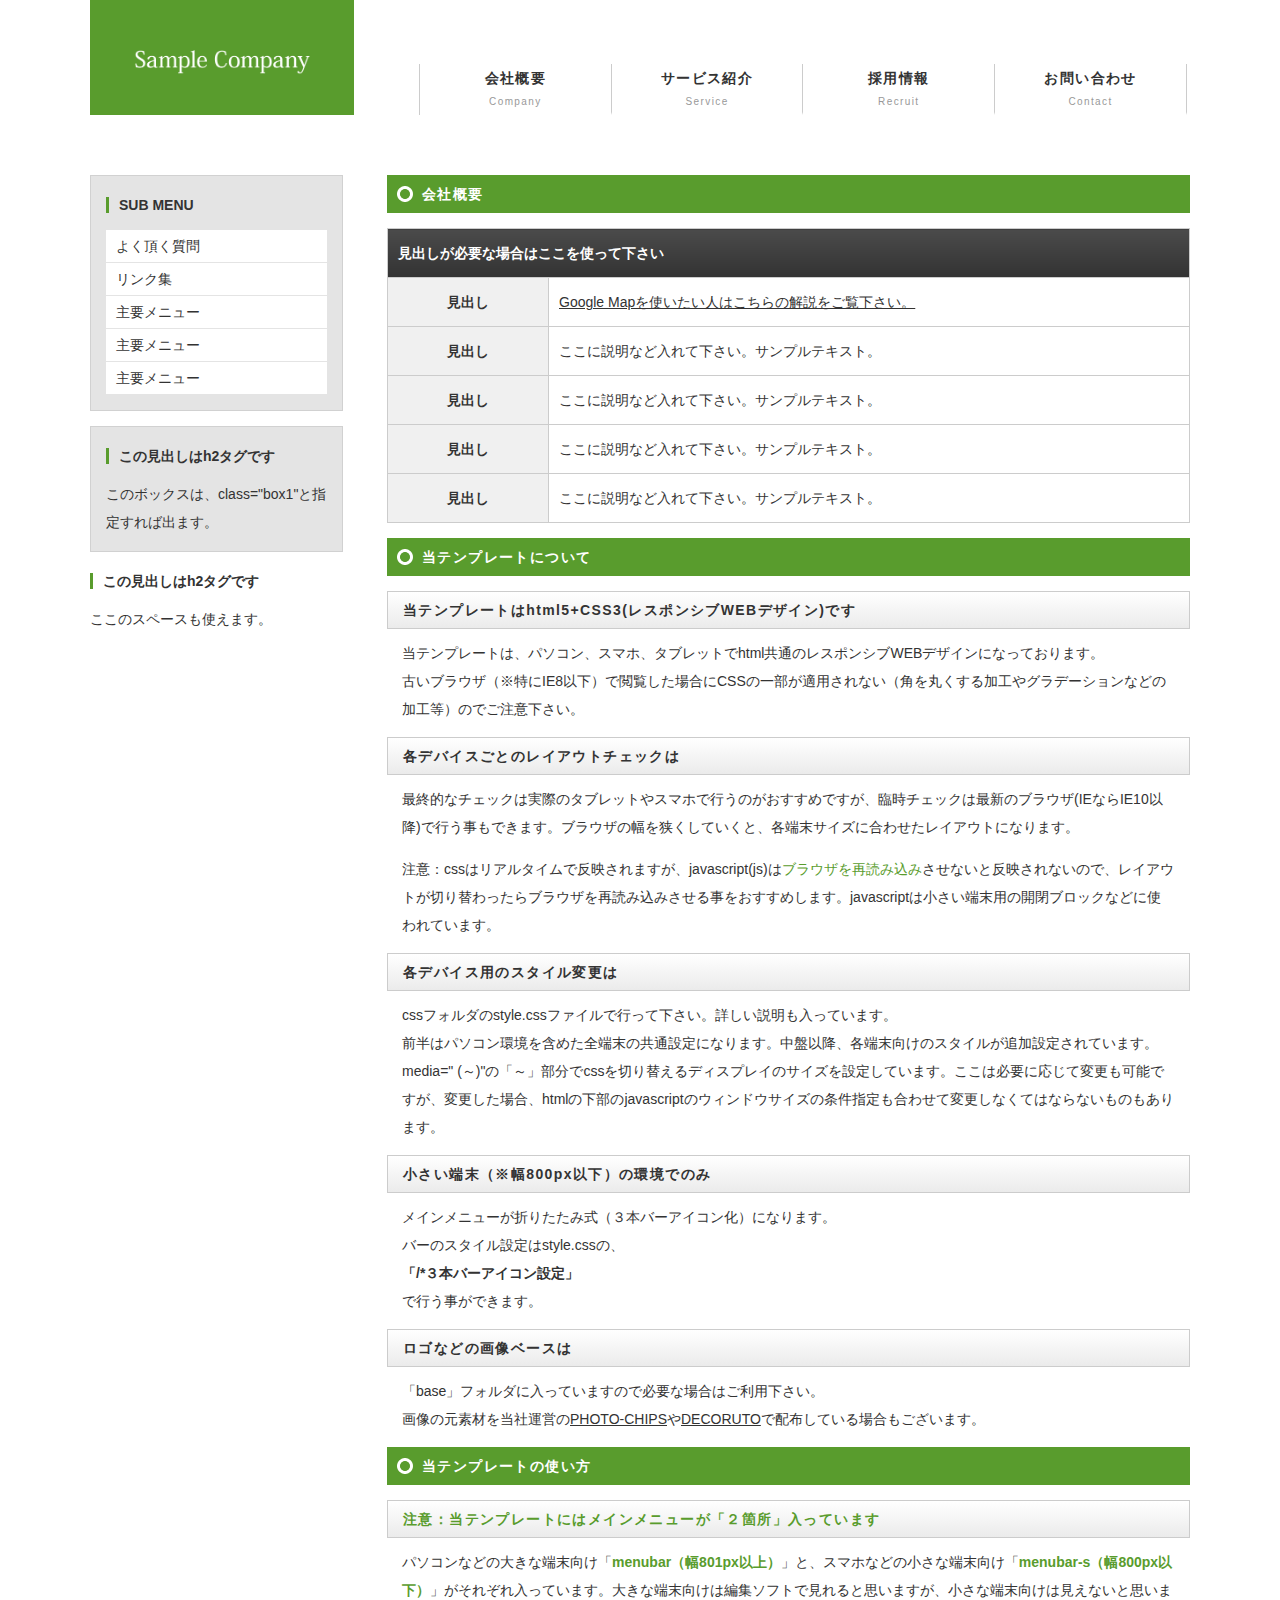
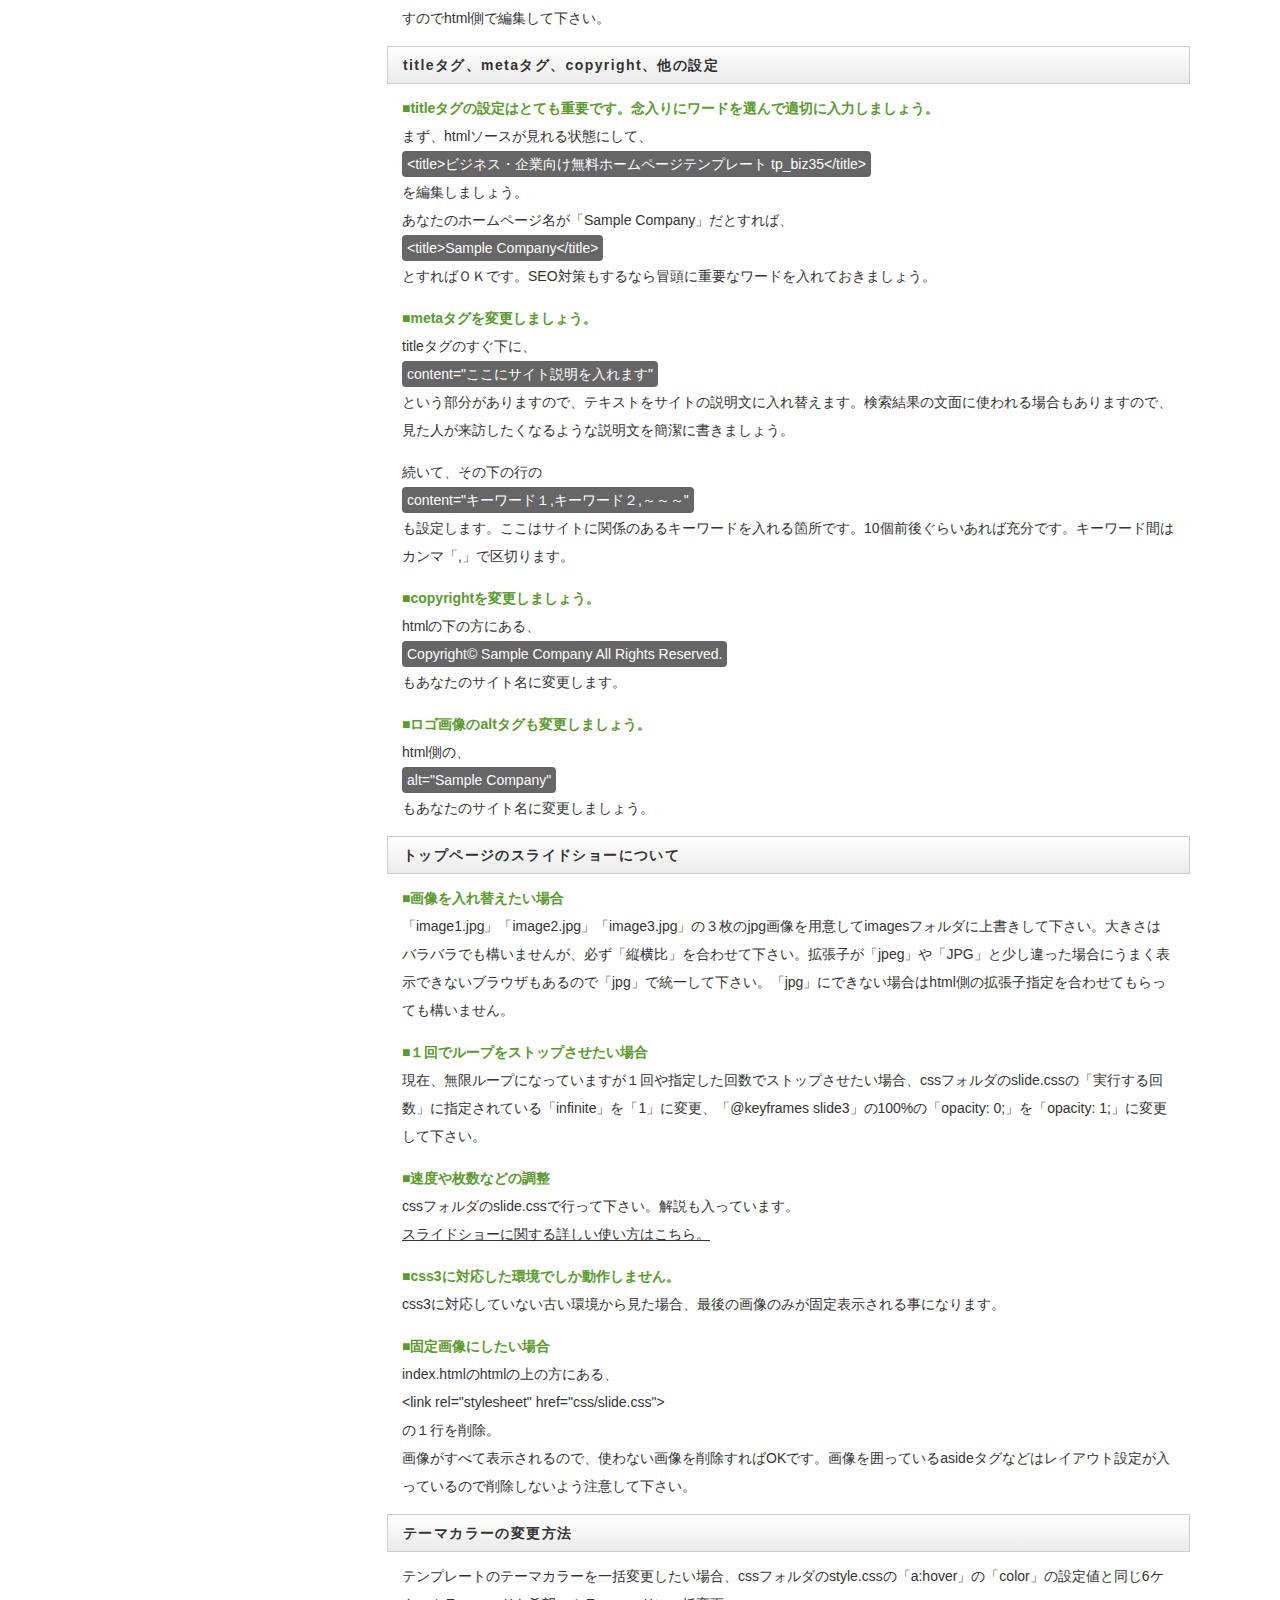
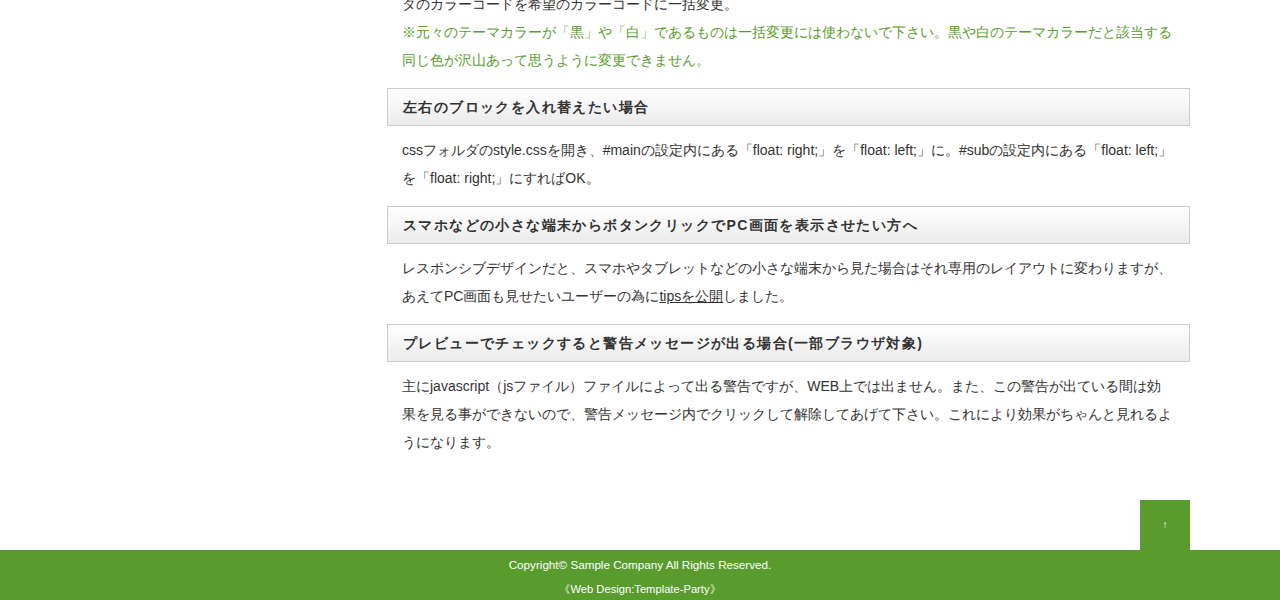
<file: company.html>
<!DOCTYPE html>
<html lang="ja">
<head>
<meta charset="UTF-8">
<meta http-equiv="X-UA-Compatible" content="IE=edge">
<title>ビジネス・企業向け無料ホームページテンプレート tp_biz35</title>
<meta name="viewport" content="width=device-width, initial-scale=1">
<meta name="description" content="ここにサイト説明を入れます">
<meta name="keywords" content="キーワード１,キーワード２,キーワード３,キーワード４,キーワード５">
<link rel="stylesheet" href="css/style.css">
<!--[if lt IE 9]>
<script src="https://oss.maxcdn.com/html5shiv/3.7.2/html5shiv.min.js"></script>
<script src="https://oss.maxcdn.com/respond/1.4.2/respond.min.js"></script>
<![endif]-->
<script type="text/javascript" src="js/openclose.js"></script>
</head>

<body>

<div id="container">

<header>
<h1 id="logo"><a href="index.html"><img src="images/logo.png" alt="Sample Company"></a></h1>
<!--大きな端末用（801px以上端末）メニュー-->
<nav id="menubar">
<ul>
<li><a href="company.html">会社概要<span>Company</span></a></li>
<li><a href="service.html">サービス紹介<span>Service</span></a></li>
<li><a href="recruit.html">採用情報<span>Recruit</span></a></li>
<li><a href="contact.html">お問い合わせ<span>Contact</span></a></li>
</ul>
</nav>
</header>

<!--小さな端末用（800px以下端末）メニュー-->
<nav id="menubar-s">
<ul>
<li><a href="company.html">会社概要<span>Company</span></a></li>
<li><a href="service.html">サービス紹介<span>Service</span></a></li>
<li><a href="recruit.html">採用情報<span>Recruit</span></a></li>
<li><a href="contact.html">お問い合わせ<span>Contact</span></a></li>
</ul>
</nav>

<div id="contents">

<div id="main">

<section>

<h2>会社概要</h2>

<table class="ta1">
<tr>
<th colspan="2" class="tamidashi">見出しが必要な場合はここを使って下さい</th>
</tr>
<tr>
<th>見出し</th>
<td><a href="http://template-party.com/file/pickup_googlemap.html">Google Mapを使いたい人はこちらの解説をご覧下さい。</a></td>
</tr>
<tr>
<th>見出し</th>
<td>ここに説明など入れて下さい。サンプルテキスト。</td>
</tr>
<tr>
<th>見出し</th>
<td>ここに説明など入れて下さい。サンプルテキスト。</td>
</tr>
<tr>
<th>見出し</th>
<td>ここに説明など入れて下さい。サンプルテキスト。</td>
</tr>
<tr>
<th>見出し</th>
<td>ここに説明など入れて下さい。サンプルテキスト。</td>
</tr>
</table>

</section>

<section id="about">

<h2>当テンプレートについて</h2>

<h3>当テンプレートはhtml5+CSS3(レスポンシブWEBデザイン)です</h3>
<p>当テンプレートは、パソコン、スマホ、タブレットでhtml共通のレスポンシブWEBデザインになっております。<br>
古いブラウザ（※特にIE8以下）で閲覧した場合にCSSの一部が適用されない（角を丸くする加工やグラデーションなどの加工等）のでご注意下さい。</p>

<h3>各デバイスごとのレイアウトチェックは</h3>
<p>最終的なチェックは実際のタブレットやスマホで行うのがおすすめですが、臨時チェックは最新のブラウザ(IEならIE10以降)で行う事もできます。ブラウザの幅を狭くしていくと、各端末サイズに合わせたレイアウトになります。</p>
<p>注意：cssはリアルタイムで反映されますが、javascript(js)は<span class="color1">ブラウザを再読み込み</span>させないと反映されないので、レイアウトが切り替わったらブラウザを再読み込みさせる事をおすすめします。javascriptは小さい端末用の開閉ブロックなどに使われています。</p>

<h3>各デバイス用のスタイル変更は</h3>
<p>cssフォルダのstyle.cssファイルで行って下さい。詳しい説明も入っています。<br>
前半はパソコン環境を含めた全端末の共通設定になります。中盤以降、各端末向けのスタイルが追加設定されています。<br>
media=&quot; (～)&quot;の「～」部分でcssを切り替えるディスプレイのサイズを設定しています。ここは必要に応じて変更も可能ですが、変更した場合、htmlの下部のjavascriptのウィンドウサイズの条件指定も合わせて変更しなくてはならないものもあります。</p>

<h3>小さい端末（※幅800px以下）の環境でのみ</h3>
<p>メインメニューが折りたたみ式（３本バーアイコン化）になります。<br>
バーのスタイル設定はstyle.cssの、<br>
<strong>「/*３本バーアイコン設定」</strong><br>
で行う事ができます。</p>

<h3>ロゴなどの画像ベースは</h3>
<p>「base」フォルダに入っていますので必要な場合はご利用下さい。<br>
画像の元素材を当社運営の<a href="http://photo-chips.com/">PHOTO-CHIPS</a>や<a href="http://decoruto.com/">DECORUTO</a>で配布している場合もございます。</p>

</section>

<section>

<h2>当テンプレートの使い方</h2>

<h3 class="color1">注意：当テンプレートにはメインメニューが「２箇所」入っています</h3>
<p>パソコンなどの大きな端末向け「<strong class="color1">menubar（幅801px以上）</strong>」と、スマホなどの小さな端末向け「<strong class="color1">menubar-s（幅800px以下）</strong>」がそれぞれ入っています。大きな端末向けは編集ソフトで見れると思いますが、小さな端末向けは見えないと思いますのでhtml側で編集して下さい。</p>

<h3>titleタグ、metaタグ、copyright、他の設定</h3>
<p><strong class="color1">■titleタグの設定はとても重要です。念入りにワードを選んで適切に入力しましょう。</strong><br>
まず、htmlソースが見れる状態にして、<br>
<span class="look">&lt;title&gt;ビジネス・企業向け無料ホームページテンプレート tp_biz35&lt;/title&gt;</span><br>
を編集しましょう。<br>
あなたのホームページ名が「Sample Company」だとすれば、<br>
<span class="look">&lt;title&gt;Sample Company&lt;/title&gt;</span><br>
とすればＯＫです。SEO対策もするなら冒頭に重要なワードを入れておきましょう。</p>
<p><strong class="color1">■metaタグを変更しましょう。</strong><br>
titleタグのすぐ下に、<br>
  <span class="look">content=&quot;ここにサイト説明を入れます&quot;</span><br>
  という部分がありますので、テキストをサイトの説明文に入れ替えます。検索結果の文面に使われる場合もありますので、見た人が来訪したくなるような説明文を簡潔に書きましょう。</p>
<p>続いて、その下の行の<br>
<span class="look">content=&quot;キーワード１,キーワード２,～～～&quot;</span><br>
も設定します。ここはサイトに関係のあるキーワードを入れる箇所です。10個前後ぐらいあれば充分です。キーワード間はカンマ「,」で区切ります。</p>
<p><strong class="color1">■copyrightを変更しましょう。</strong><br>
htmlの下の方にある、<br>
<span class="look">Copyright&copy; Sample Company All Rights Reserved.</span><br>
もあなたのサイト名に変更します。</p>
<p><strong class="color1">■ロゴ画像のaltタグも変更しましょう。</strong><br>
html側の、<br>
<span class="look">alt=&quot;Sample Company&quot;</span><br>
もあなたのサイト名に変更しましょう。</p>

<h3>トップページのスライドショーについて</h3>
<p><strong class="color1">■画像を入れ替えたい場合</strong><br>
「image1.jpg」「image2.jpg」「image3.jpg」の３枚のjpg画像を用意してimagesフォルダに上書きして下さい。大きさはバラバラでも構いませんが、必ず「縦横比」を合わせて下さい。拡張子が「jpeg」や「JPG」と少し違った場合にうまく表示できないブラウザもあるので「jpg」で統一して下さい。「jpg」にできない場合はhtml側の拡張子指定を合わせてもらっても構いません。</p>
<p><strong class="color1">■１回でループをストップさせたい場合</strong><br>
現在、無限ループになっていますが１回や指定した回数でストップさせたい場合、cssフォルダのslide.cssの「実行する回数」に指定されている「infinite」を「1」に変更、「@keyframes slide3」の100%の「opacity: 0;」を「opacity: 1;」に変更して下さい。</p>
<p><strong class="color1">■速度や枚数などの調整</strong><br>
cssフォルダのslide.cssで行って下さい。解説も入っています。<br>
<a href="http://template-party.com/tips/tips20160408_css_slide1.html">スライドショーに関する詳しい使い方はこちら。</a></p>
<p><strong class="color1">■css3に対応した環境でしか動作しません。</strong><br>
css3に対応していない古い環境から見た場合、最後の画像のみが固定表示される事になります。</p>
<p><strong class="color1">■固定画像にしたい場合</strong><br>
index.htmlのhtmlの上の方にある、<br>
&lt;link rel=&quot;stylesheet&quot; href=&quot;css/slide.css&quot;&gt;<br>
の１行を削除。<br>
画像がすべて表示されるので、使わない画像を削除すればOKです。画像を囲っているasideタグなどはレイアウト設定が入っているので削除しないよう注意して下さい。</p>

<h3>テーマカラーの変更方法</h3>
<p>テンプレートのテーマカラーを一括変更したい場合、cssフォルダのstyle.cssの「a:hover」の「color」の設定値と同じ6ケタのカラーコードを希望のカラーコードに一括変更。<br>
<span class="color1">※元々のテーマカラーが「黒」や「白」であるものは一括変更には使わないで下さい。黒や白のテーマカラーだと該当する同じ色が沢山あって思うように変更できません。</span></p>

<h3>左右のブロックを入れ替えたい場合</h3>
<p>cssフォルダのstyle.cssを開き、#mainの設定内にある「float: right;」を「float: left;」に。#subの設定内にある「float: left;」を「float: right;」にすればOK。</p>

<h3>スマホなどの小さな端末からボタンクリックでPC画面を表示させたい方へ</h3>
<p>レスポンシブデザインだと、スマホやタブレットなどの小さな端末から見た場合はそれ専用のレイアウトに変わりますが、あえてPC画面も見せたいユーザーの為に<a href="http://template-party.com/tips/tips20160916viewport.html">tipsを公開</a>しました。</p>

<h3>プレビューでチェックすると警告メッセージが出る場合(一部ブラウザ対象)</h3>
<p>主にjavascript（jsファイル）ファイルによって出る警告ですが、WEB上では出ません。また、この警告が出ている間は効果を見る事ができないので、警告メッセージ内でクリックして解除してあげて下さい。これにより効果がちゃんと見れるようになります。</p>

</section>

</div>
<!--/main-->

<div id="sub">

<nav class="box1">
<h2>SUB MENU</h2>
<ul class="submenu">
<li><a href="faq.html">よく頂く質問</a></li>
<li><a href="link.html">リンク集</a></li>
<li><a href="#">主要メニュー</a></li>
<li><a href="#">主要メニュー</a></li>
<li><a href="#">主要メニュー</a></li>
</ul>
</nav>

<div class="box1">
<h2>この見出しはh2タグです</h2>
<p>このボックスは、class="box1"と指定すれば出ます。</p>
</div>
<!--/box1-->

<h2>この見出しはh2タグです</h2>
<p>ここのスペースも使えます。</p>

</div>
<!--/sub-->

<p id="pagetop"><a href="#">↑</a></p>

</div>
<!--/contents-->

</div>
<!--/container-->

<footer>
<small>Copyright&copy; <a href="index.html">Sample Company</a> All Rights Reserved.</small>
<span class="pr">《<a href="http://template-party.com/" target="_blank">Web Design:Template-Party</a>》</span>
</footer>

<!--メニューの３本バー-->
<div id="menubar_hdr" class="close"><span></span><span></span><span></span></div>
<!--メニューの開閉処理条件設定　800px以下-->
<script type="text/javascript">
if (OCwindowWidth() <= 800) {
	open_close("menubar_hdr", "menubar-s");
}
</script>
</body>
</html>
</file>
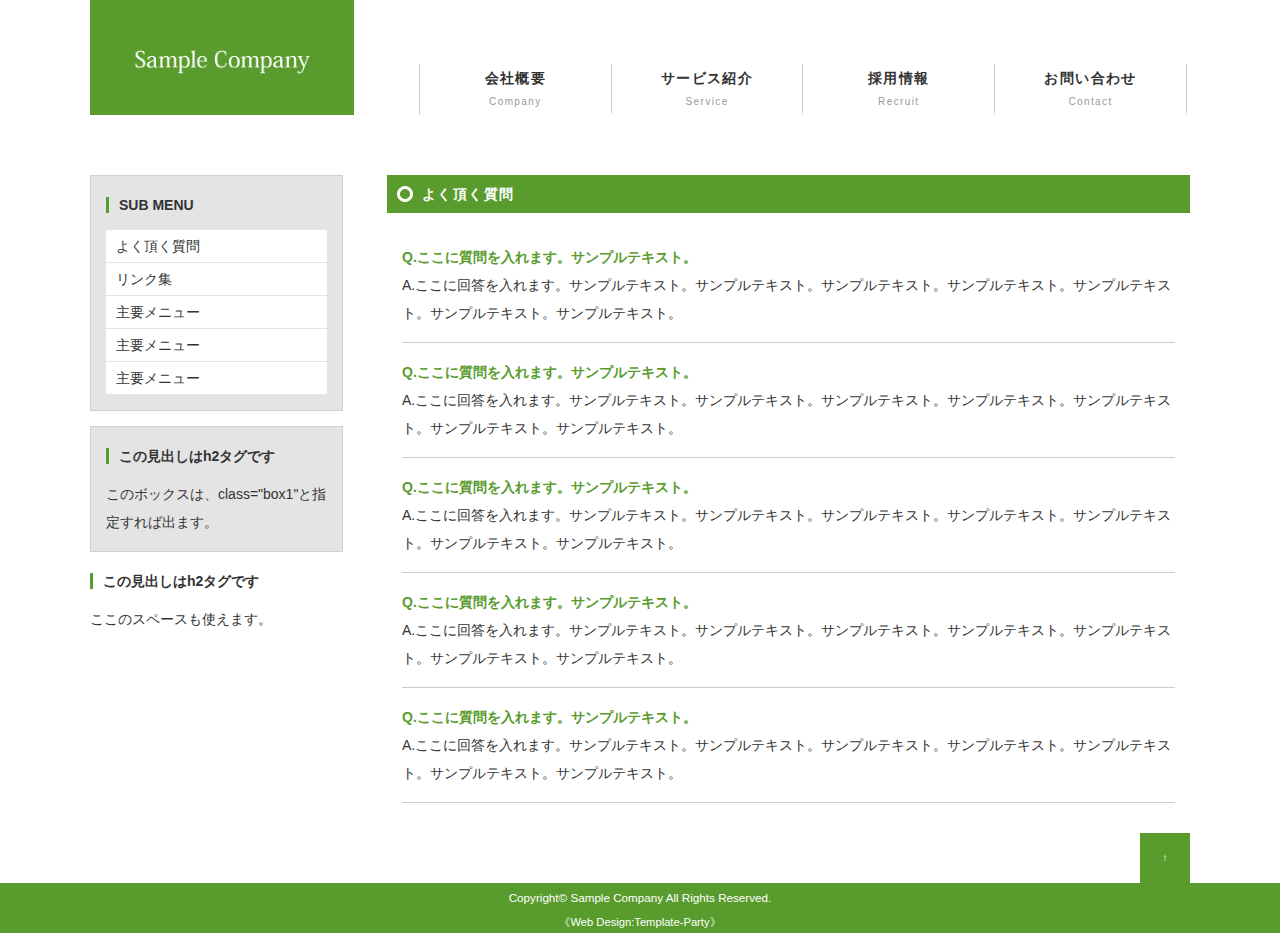
<file: faq.html>
<!DOCTYPE html>
<html lang="ja">
<head>
<meta charset="UTF-8">
<meta http-equiv="X-UA-Compatible" content="IE=edge">
<title>ビジネス・企業向け無料ホームページテンプレート tp_biz35</title>
<meta name="viewport" content="width=device-width, initial-scale=1">
<meta name="description" content="ここにサイト説明を入れます">
<meta name="keywords" content="キーワード１,キーワード２,キーワード３,キーワード４,キーワード５">
<link rel="stylesheet" href="css/style.css">
<!--[if lt IE 9]>
<script src="https://oss.maxcdn.com/html5shiv/3.7.2/html5shiv.min.js"></script>
<script src="https://oss.maxcdn.com/respond/1.4.2/respond.min.js"></script>
<![endif]-->
<script type="text/javascript" src="js/openclose.js"></script>
</head>

<body>

<div id="container">

<header>
<h1 id="logo"><a href="index.html"><img src="images/logo.png" alt="Sample Company"></a></h1>
<!--大きな端末用（801px以上端末）メニュー-->
<nav id="menubar">
<ul>
<li><a href="company.html">会社概要<span>Company</span></a></li>
<li><a href="service.html">サービス紹介<span>Service</span></a></li>
<li><a href="recruit.html">採用情報<span>Recruit</span></a></li>
<li><a href="contact.html">お問い合わせ<span>Contact</span></a></li>
</ul>
</nav>
</header>

<!--小さな端末用（800px以下端末）メニュー-->
<nav id="menubar-s">
<ul>
<li><a href="company.html">会社概要<span>Company</span></a></li>
<li><a href="service.html">サービス紹介<span>Service</span></a></li>
<li><a href="recruit.html">採用情報<span>Recruit</span></a></li>
<li><a href="contact.html">お問い合わせ<span>Contact</span></a></li>
</ul>
</nav>

<div id="contents">

<div id="main">

<section>

<h2>よく頂く質問</h2>

<dl class="faq">

<dt>Q.ここに質問を入れます。サンプルテキスト。</dt>
<dd>A.ここに回答を入れます。サンプルテキスト。サンプルテキスト。サンプルテキスト。サンプルテキスト。サンプルテキスト。サンプルテキスト。サンプルテキスト。</dd>

<dt>Q.ここに質問を入れます。サンプルテキスト。</dt>
<dd>A.ここに回答を入れます。サンプルテキスト。サンプルテキスト。サンプルテキスト。サンプルテキスト。サンプルテキスト。サンプルテキスト。サンプルテキスト。</dd>

<dt>Q.ここに質問を入れます。サンプルテキスト。</dt>
<dd>A.ここに回答を入れます。サンプルテキスト。サンプルテキスト。サンプルテキスト。サンプルテキスト。サンプルテキスト。サンプルテキスト。サンプルテキスト。</dd>

<dt>Q.ここに質問を入れます。サンプルテキスト。</dt>
<dd>A.ここに回答を入れます。サンプルテキスト。サンプルテキスト。サンプルテキスト。サンプルテキスト。サンプルテキスト。サンプルテキスト。サンプルテキスト。</dd>

<dt>Q.ここに質問を入れます。サンプルテキスト。</dt>
<dd>A.ここに回答を入れます。サンプルテキスト。サンプルテキスト。サンプルテキスト。サンプルテキスト。サンプルテキスト。サンプルテキスト。サンプルテキスト。</dd>

</dl>

</section>

</div>
<!--/main-->

<div id="sub">

<nav class="box1">
<h2>SUB MENU</h2>
<ul class="submenu">
<li><a href="faq.html">よく頂く質問</a></li>
<li><a href="link.html">リンク集</a></li>
<li><a href="#">主要メニュー</a></li>
<li><a href="#">主要メニュー</a></li>
<li><a href="#">主要メニュー</a></li>
</ul>
</nav>

<div class="box1">
<h2>この見出しはh2タグです</h2>
<p>このボックスは、class="box1"と指定すれば出ます。</p>
</div>
<!--/box1-->

<h2>この見出しはh2タグです</h2>
<p>ここのスペースも使えます。</p>

</div>
<!--/sub-->

<p id="pagetop"><a href="#">↑</a></p>

</div>
<!--/contents-->

</div>
<!--/container-->

<footer>
<small>Copyright&copy; <a href="index.html">Sample Company</a> All Rights Reserved.</small>
<span class="pr">《<a href="http://template-party.com/" target="_blank">Web Design:Template-Party</a>》</span>
</footer>

<!--メニューの３本バー-->
<div id="menubar_hdr" class="close"><span></span><span></span><span></span></div>
<!--メニューの開閉処理条件設定　800px以下-->
<script type="text/javascript">
if (OCwindowWidth() <= 800) {
	open_close("menubar_hdr", "menubar-s");
}
</script>
</body>
</html>
</file>
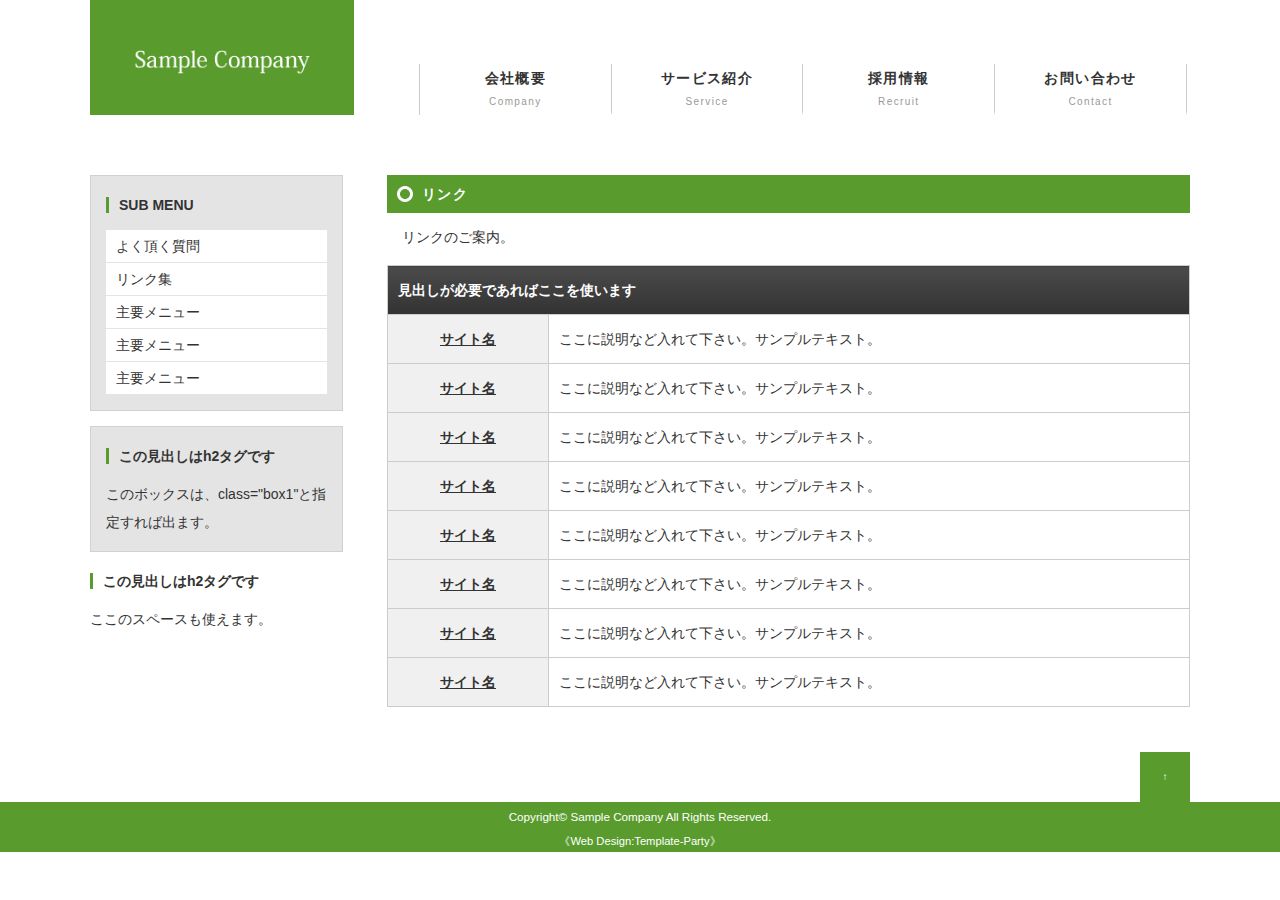
<file: link.html>
<!DOCTYPE html>
<html lang="ja">
<head>
<meta charset="UTF-8">
<meta http-equiv="X-UA-Compatible" content="IE=edge">
<title>ビジネス・企業向け無料ホームページテンプレート tp_biz35</title>
<meta name="viewport" content="width=device-width, initial-scale=1">
<meta name="description" content="ここにサイト説明を入れます">
<meta name="keywords" content="キーワード１,キーワード２,キーワード３,キーワード４,キーワード５">
<link rel="stylesheet" href="css/style.css">
<!--[if lt IE 9]>
<script src="https://oss.maxcdn.com/html5shiv/3.7.2/html5shiv.min.js"></script>
<script src="https://oss.maxcdn.com/respond/1.4.2/respond.min.js"></script>
<![endif]-->
<script type="text/javascript" src="js/openclose.js"></script>
</head>

<body>

<div id="container">

<header>
<h1 id="logo"><a href="index.html"><img src="images/logo.png" alt="Sample Company"></a></h1>
<!--大きな端末用（801px以上端末）メニュー-->
<nav id="menubar">
<ul>
<li><a href="company.html">会社概要<span>Company</span></a></li>
<li><a href="service.html">サービス紹介<span>Service</span></a></li>
<li><a href="recruit.html">採用情報<span>Recruit</span></a></li>
<li><a href="contact.html">お問い合わせ<span>Contact</span></a></li>
</ul>
</nav>
</header>

<!--小さな端末用（800px以下端末）メニュー-->
<nav id="menubar-s">
<ul>
<li><a href="company.html">会社概要<span>Company</span></a></li>
<li><a href="service.html">サービス紹介<span>Service</span></a></li>
<li><a href="recruit.html">採用情報<span>Recruit</span></a></li>
<li><a href="contact.html">お問い合わせ<span>Contact</span></a></li>
</ul>
</nav>

<div id="contents">

<div id="main">

<section>

<h2>リンク</h2>
<p>リンクのご案内。</p>

<table class="ta1">
<tr>
<th colspan="2" class="tamidashi">見出しが必要であればここを使います</th>
</tr>
<tr>
<th><a href="#">サイト名</a></th>
<td>ここに説明など入れて下さい。サンプルテキスト。</td>
</tr>
<tr>
<th><a href="#">サイト名</a></th>
<td>ここに説明など入れて下さい。サンプルテキスト。</td>
</tr>
<tr>
<th><a href="#">サイト名</a></th>
<td>ここに説明など入れて下さい。サンプルテキスト。</td>
</tr>
<tr>
<th><a href="#">サイト名</a></th>
<td>ここに説明など入れて下さい。サンプルテキスト。</td>
</tr>
<tr>
<th><a href="#">サイト名</a></th>
<td>ここに説明など入れて下さい。サンプルテキスト。</td>
</tr>
<tr>
<th><a href="#">サイト名</a></th>
<td>ここに説明など入れて下さい。サンプルテキスト。</td>
</tr>
<tr>
<th><a href="#">サイト名</a></th>
<td>ここに説明など入れて下さい。サンプルテキスト。</td>
</tr>
<tr>
<th><a href="#">サイト名</a></th>
<td>ここに説明など入れて下さい。サンプルテキスト。</td>
</tr>
</table>

</section>

</div>
<!--/main-->

<div id="sub">

<nav class="box1">
<h2>SUB MENU</h2>
<ul class="submenu">
<li><a href="faq.html">よく頂く質問</a></li>
<li><a href="link.html">リンク集</a></li>
<li><a href="#">主要メニュー</a></li>
<li><a href="#">主要メニュー</a></li>
<li><a href="#">主要メニュー</a></li>
</ul>
</nav>

<div class="box1">
<h2>この見出しはh2タグです</h2>
<p>このボックスは、class="box1"と指定すれば出ます。</p>
</div>
<!--/box1-->

<h2>この見出しはh2タグです</h2>
<p>ここのスペースも使えます。</p>

</div>
<!--/sub-->

<p id="pagetop"><a href="#">↑</a></p>

</div>
<!--/contents-->

</div>
<!--/container-->

<footer>
<small>Copyright&copy; <a href="index.html">Sample Company</a> All Rights Reserved.</small>
<span class="pr">《<a href="http://template-party.com/" target="_blank">Web Design:Template-Party</a>》</span>
</footer>

<!--メニューの３本バー-->
<div id="menubar_hdr" class="close"><span></span><span></span><span></span></div>
<!--メニューの開閉処理条件設定　800px以下-->
<script type="text/javascript">
if (OCwindowWidth() <= 800) {
	open_close("menubar_hdr", "menubar-s");
}
</script>
</body>
</html>
</file>
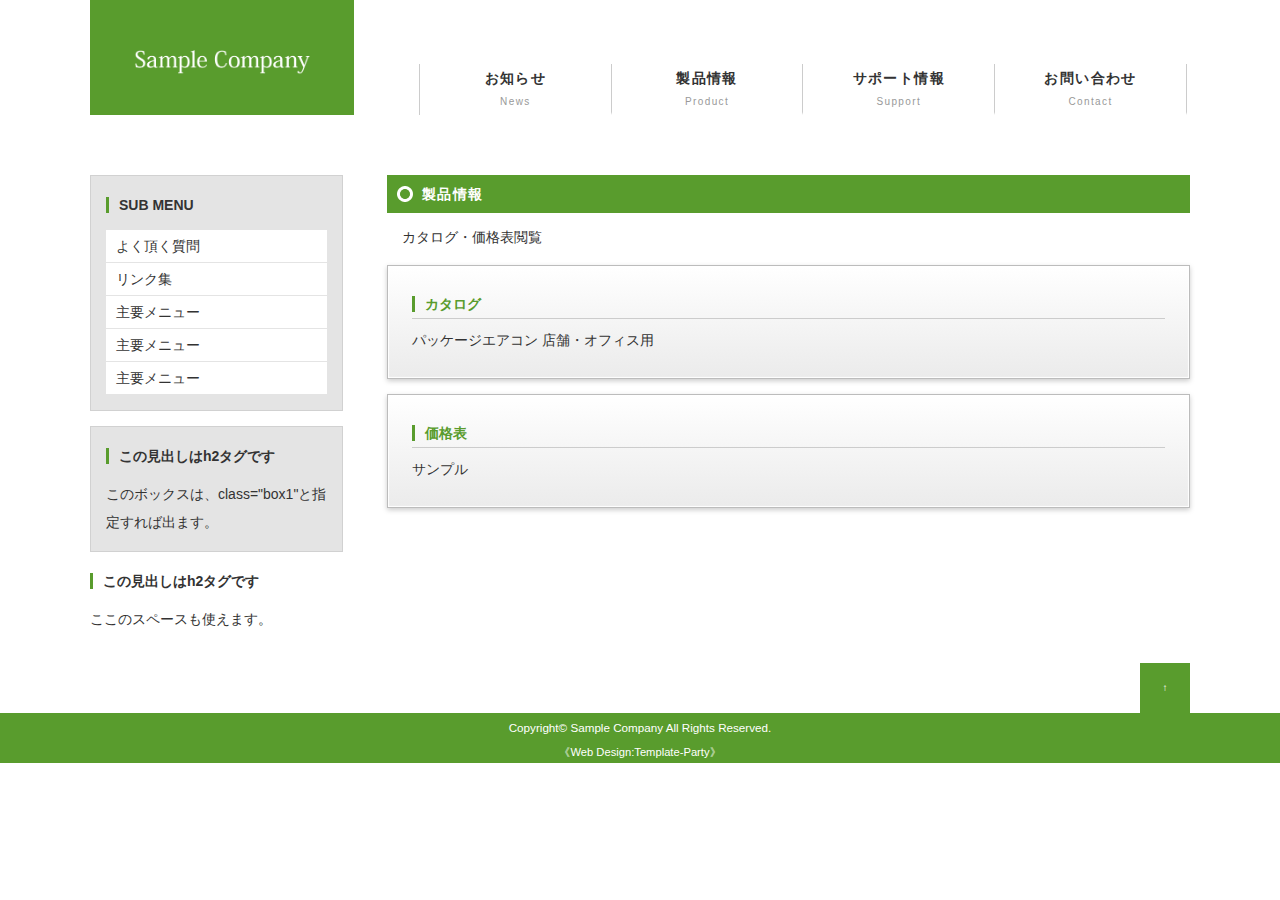
<file: product.html>
<!DOCTYPE html>
<html lang="ja">
<head>
<meta charset="UTF-8">
<meta http-equiv="X-UA-Compatible" content="IE=edge">
<title>Online Shop 製品情報</title>
<meta name="viewport" content="width=device-width, initial-scale=1">
<meta name="description" content="ここにサイト説明を入れます">
<meta name="keywords" content="キーワード１,キーワード２,キーワード３,キーワード４,キーワード５">
<link rel="stylesheet" href="css/style.css">
<!--[if lt IE 9]>
<script src="https://oss.maxcdn.com/html5shiv/3.7.2/html5shiv.min.js"></script>
<script src="https://oss.maxcdn.com/respond/1.4.2/respond.min.js"></script>
<![endif]-->
<script type="text/javascript" src="js/openclose.js"></script>
</head>

<body>

<div id="container">

<header>
<h1 id="logo"><a href="index.html"><img src="images/logo.png" alt="Sample Company"></a></h1>
<!--大きな端末用（801px以上端末）メニュー-->
<nav id="menubar">
<ul>
<li><a href="company.html">お知らせ<span>News</span></a></li>
<li><a href="product.html">製品情報<span>Product</span></a></li>
<li><a href="recruit.html">サポート情報<span>Support</span></a></li>
<li><a href="contact.html">お問い合わせ<span>Contact</span></a></li>
</ul>
</nav>
</header>

<!--小さな端末用（800px以下端末）メニュー-->
<nav id="menubar-s">
<ul>
<li><a href="company.html">お知らせ<span>News</span></a></li>
<li><a href="product.html">製品情報<span>Product</span></a></li>
<li><a href="recruit.html">サポート情報<span>Support</span></a></li>
<li><a href="contact.html">お問い合わせ<span>Contact</span></a></li>
</ul>
</nav>

<div id="contents">

<div id="main">

<section>

<h2>製品情報</h2>
<p>カタログ・価格表閲覧</p>	

<div class="list">
<a href="http://www.hitachi-ap-catalog.com/pdf2/office.pdf" class="pardotTrackClick">
<h4>カタログ</h4>
<p>パッケージエアコン 店舗・オフィス用</p>
</a>
</div>
	
<div class="list">
<a href="https://go.demo.pardot.com/l/175523/2020-10-09/5znv3/175523/1602222731i2w7zOzy/price_sample.pdf" class="pardotTrackClick">
<h4>価格表</h4>
<p>サンプル</p>
</a>
</div>

</section>

</div>
<!--/main-->

<div id="sub">

<nav class="box1">
<h2>SUB MENU</h2>
<ul class="submenu">
<li><a href="faq.html">よく頂く質問</a></li>
<li><a href="link.html">リンク集</a></li>
<li><a href="#">主要メニュー</a></li>
<li><a href="#">主要メニュー</a></li>
<li><a href="#">主要メニュー</a></li>
</ul>
</nav>

<div class="box1">
<h2>この見出しはh2タグです</h2>
<p>このボックスは、class="box1"と指定すれば出ます。</p>
</div>
<!--/box1-->

<h2>この見出しはh2タグです</h2>
<p>ここのスペースも使えます。</p>

</div>
<!--/sub-->

<p id="pagetop"><a href="#">↑</a></p>

</div>
<!--/contents-->

</div>
<!--/container-->

<footer>
<small>Copyright&copy; <a href="index.html">Sample Company</a> All Rights Reserved.</small>
<span class="pr">《<a href="http://template-party.com/" target="_blank">Web Design:Template-Party</a>》</span>
</footer>

<!--メニューの３本バー-->
<div id="menubar_hdr" class="close"><span></span><span></span><span></span></div>
<!--メニューの開閉処理条件設定　800px以下-->
<script type="text/javascript">
if (OCwindowWidth() <= 800) {
	open_close("menubar_hdr", "menubar-s");
}

piAId = '176523';
piCId = '9382';
piHostname = 'pi.demo.pardot.com';

(function() {
	function async_load(){
		var s = document.createElement('script'); s.type = 'text/javascript';
		s.src = ('https:' == document.location.protocol ? 'https://pi' : 'http://cdn') + '.pardot.com/pd.js';
		var c = document.getElementsByTagName('script')[0]; c.parentNode.insertBefore(s, c);
	}
	if(window.attachEvent) { window.attachEvent('onload', async_load); }
	else { window.addEventListener('load', async_load, false); }
})();
</script>
</body>
</html>
</file>
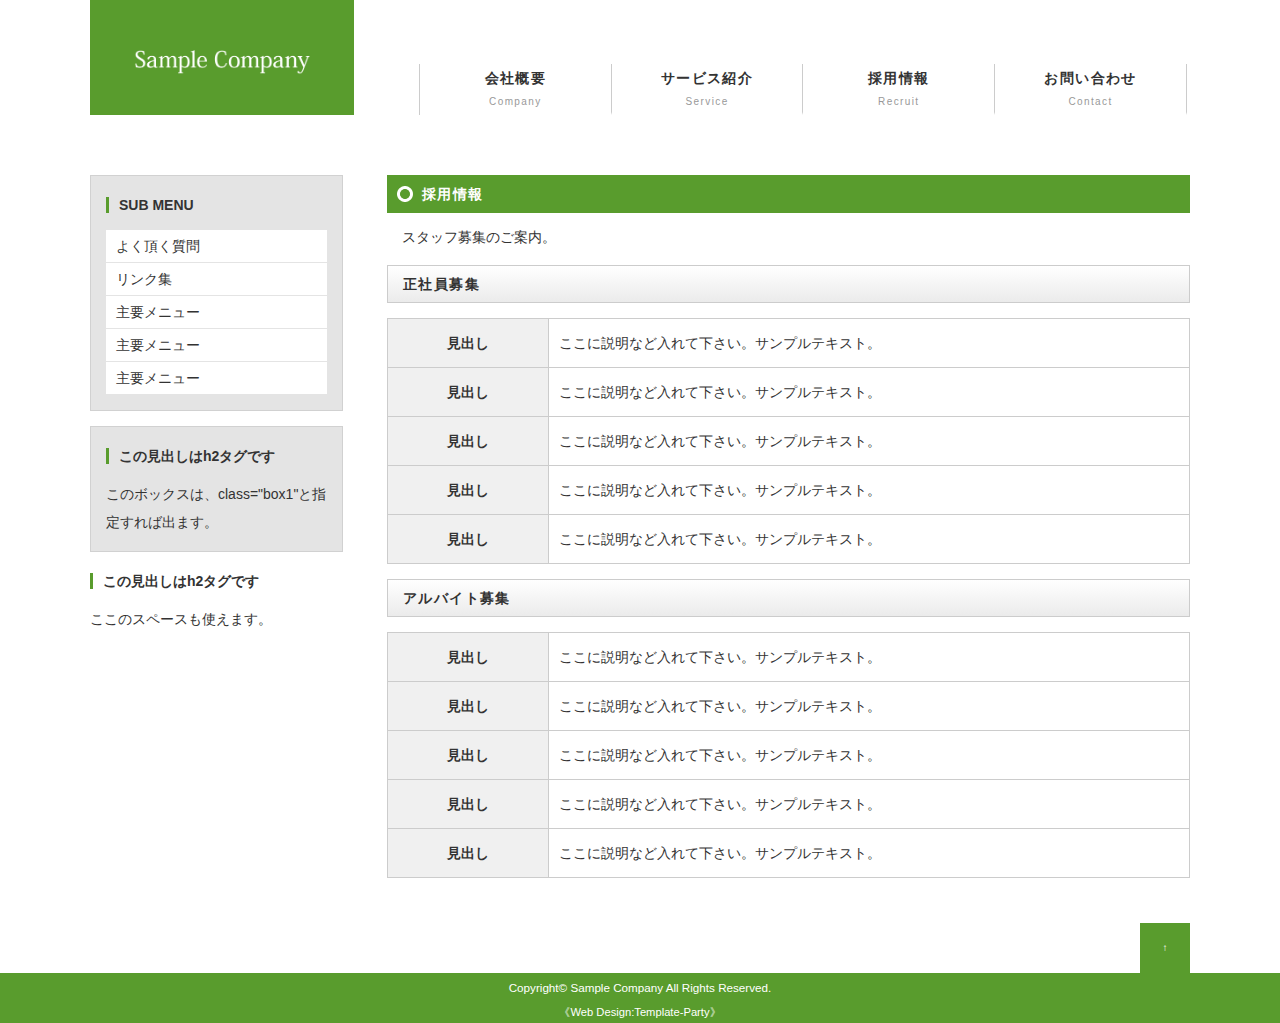
<file: recruit.html>
<!DOCTYPE html>
<html lang="ja">
<head>
<meta charset="UTF-8">
<meta http-equiv="X-UA-Compatible" content="IE=edge">
<title>ビジネス・企業向け無料ホームページテンプレート tp_biz35</title>
<meta name="viewport" content="width=device-width, initial-scale=1">
<meta name="description" content="ここにサイト説明を入れます">
<meta name="keywords" content="キーワード１,キーワード２,キーワード３,キーワード４,キーワード５">
<link rel="stylesheet" href="css/style.css">
<!--[if lt IE 9]>
<script src="https://oss.maxcdn.com/html5shiv/3.7.2/html5shiv.min.js"></script>
<script src="https://oss.maxcdn.com/respond/1.4.2/respond.min.js"></script>
<![endif]-->
<script type="text/javascript" src="js/openclose.js"></script>
</head>

<body>

<div id="container">

<header>
<h1 id="logo"><a href="index.html"><img src="images/logo.png" alt="Sample Company"></a></h1>
<!--大きな端末用（801px以上端末）メニュー-->
<nav id="menubar">
<ul>
<li><a href="company.html">会社概要<span>Company</span></a></li>
<li><a href="service.html">サービス紹介<span>Service</span></a></li>
<li><a href="recruit.html">採用情報<span>Recruit</span></a></li>
<li><a href="contact.html">お問い合わせ<span>Contact</span></a></li>
</ul>
</nav>
</header>

<!--小さな端末用（800px以下端末）メニュー-->
<nav id="menubar-s">
<ul>
<li><a href="company.html">会社概要<span>Company</span></a></li>
<li><a href="service.html">サービス紹介<span>Service</span></a></li>
<li><a href="recruit.html">採用情報<span>Recruit</span></a></li>
<li><a href="contact.html">お問い合わせ<span>Contact</span></a></li>
</ul>
</nav>

<div id="contents">

<div id="main">

<section>

<h2>採用情報</h2>
<p>スタッフ募集のご案内。</p>

<h3>正社員募集</h3>
<table class="ta1">
<tr>
<th>見出し</th>
<td>ここに説明など入れて下さい。サンプルテキスト。</td>
</tr>
<tr>
<th>見出し</th>
<td>ここに説明など入れて下さい。サンプルテキスト。</td>
</tr>
<tr>
<th>見出し</th>
<td>ここに説明など入れて下さい。サンプルテキスト。</td>
</tr>
<tr>
<th>見出し</th>
<td>ここに説明など入れて下さい。サンプルテキスト。</td>
</tr>
<tr>
<th>見出し</th>
<td>ここに説明など入れて下さい。サンプルテキスト。</td>
</tr>
</table>

<h3>アルバイト募集</h3>
<table class="ta1">
<tr>
<th>見出し</th>
<td>ここに説明など入れて下さい。サンプルテキスト。</td>
</tr>
<tr>
<th>見出し</th>
<td>ここに説明など入れて下さい。サンプルテキスト。</td>
</tr>
<tr>
<th>見出し</th>
<td>ここに説明など入れて下さい。サンプルテキスト。</td>
</tr>
<tr>
<th>見出し</th>
<td>ここに説明など入れて下さい。サンプルテキスト。</td>
</tr>
<tr>
<th>見出し</th>
<td>ここに説明など入れて下さい。サンプルテキスト。</td>
</tr>
</table>

</section>

</div>
<!--/main-->

<div id="sub">

<nav class="box1">
<h2>SUB MENU</h2>
<ul class="submenu">
<li><a href="faq.html">よく頂く質問</a></li>
<li><a href="link.html">リンク集</a></li>
<li><a href="#">主要メニュー</a></li>
<li><a href="#">主要メニュー</a></li>
<li><a href="#">主要メニュー</a></li>
</ul>
</nav>

<div class="box1">
<h2>この見出しはh2タグです</h2>
<p>このボックスは、class="box1"と指定すれば出ます。</p>
</div>
<!--/box1-->

<h2>この見出しはh2タグです</h2>
<p>ここのスペースも使えます。</p>

</div>
<!--/sub-->

<p id="pagetop"><a href="#">↑</a></p>

</div>
<!--/contents-->

</div>
<!--/container-->

<footer>
<small>Copyright&copy; <a href="index.html">Sample Company</a> All Rights Reserved.</small>
<span class="pr">《<a href="http://template-party.com/" target="_blank">Web Design:Template-Party</a>》</span>
</footer>

<!--メニューの３本バー-->
<div id="menubar_hdr" class="close"><span></span><span></span><span></span></div>
<!--メニューの開閉処理条件設定　800px以下-->
<script type="text/javascript">
if (OCwindowWidth() <= 800) {
	open_close("menubar_hdr", "menubar-s");
}
</script>
</body>
</html>
</file>
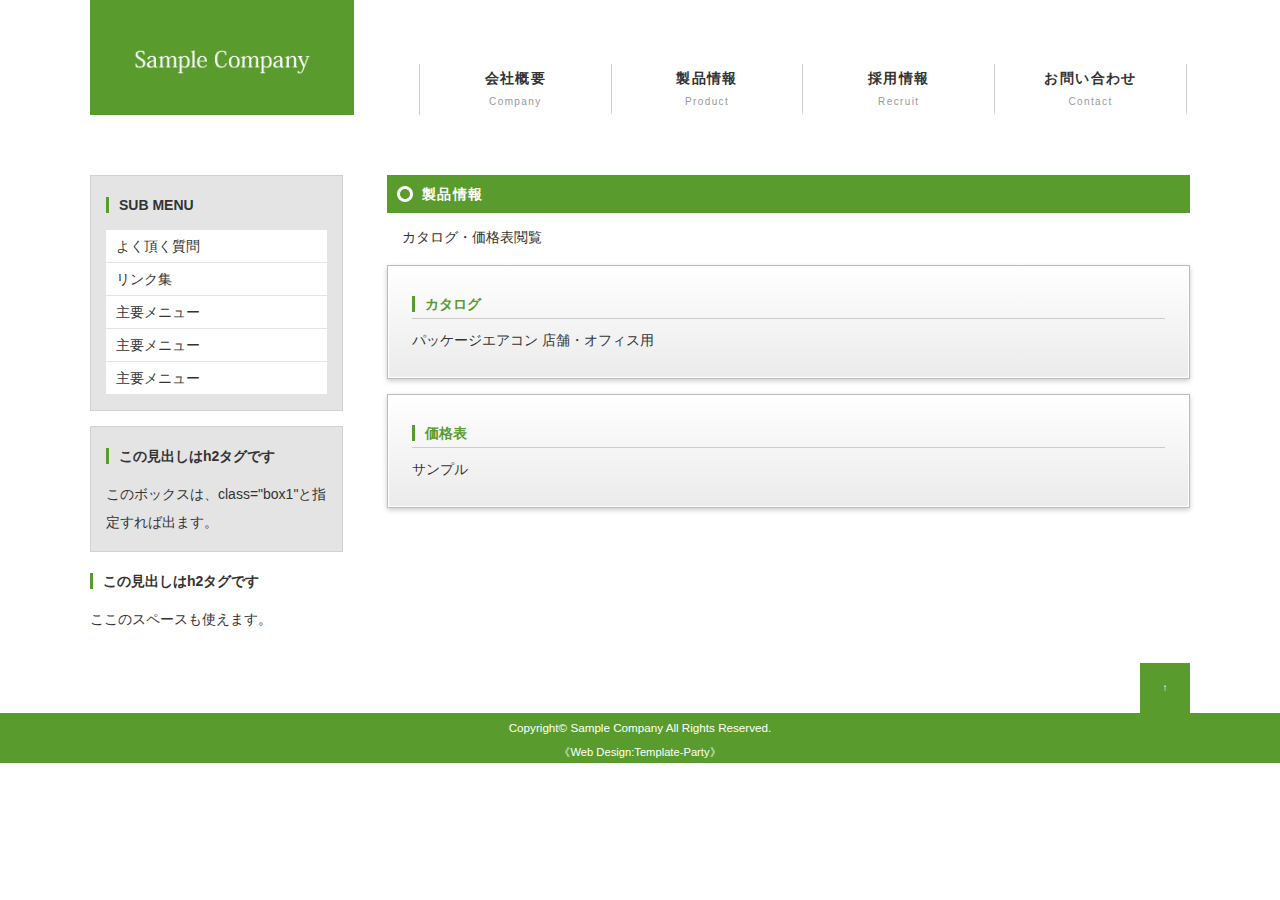
<file: service.html>
<!DOCTYPE html>
<html lang="ja">
<head>
<meta charset="UTF-8">
<meta http-equiv="X-UA-Compatible" content="IE=edge">
<title>ビジネス・企業向け無料ホームページテンプレート tp_biz35</title>
<meta name="viewport" content="width=device-width, initial-scale=1">
<meta name="description" content="ここにサイト説明を入れます">
<meta name="keywords" content="キーワード１,キーワード２,キーワード３,キーワード４,キーワード５">
<link rel="stylesheet" href="css/style.css">
<!--[if lt IE 9]>
<script src="https://oss.maxcdn.com/html5shiv/3.7.2/html5shiv.min.js"></script>
<script src="https://oss.maxcdn.com/respond/1.4.2/respond.min.js"></script>
<![endif]-->
<script type="text/javascript" src="js/openclose.js"></script>
</head>

<body>

<div id="container">

<header>
<h1 id="logo"><a href="index.html"><img src="images/logo.png" alt="Sample Company"></a></h1>
<!--大きな端末用（801px以上端末）メニュー-->
<nav id="menubar">
<ul>
<li><a href="company.html">会社概要<span>Company</span></a></li>
<li><a href="service.html">製品情報<span>Product</span></a></li>
<li><a href="recruit.html">採用情報<span>Recruit</span></a></li>
<li><a href="contact.html">お問い合わせ<span>Contact</span></a></li>
</ul>
</nav>
</header>

<!--小さな端末用（800px以下端末）メニュー-->
<nav id="menubar-s">
<ul>
<li><a href="company.html">会社概要<span>Company</span></a></li>
<li><a href="service.html">製品情報<span>Product</span></a></li>
<li><a href="recruit.html">採用情報<span>Recruit</span></a></li>
<li><a href="contact.html">お問い合わせ<span>Contact</span></a></li>
</ul>
</nav>

<div id="contents">

<div id="main">

<section>

<h2>製品情報</h2>
<p>カタログ・価格表閲覧</p>	

<div class="list">
<a href="http://www.hitachi-ap-catalog.com/pdf2/office.pdf" class="pardotTrackClick">
<h4>カタログ</h4>
<p>パッケージエアコン 店舗・オフィス用</p>
</a>
</div>
	
<div class="list">
<a href="https://go.demo.pardot.com/l/175523/2020-10-09/5znv3/175523/1602222731i2w7zOzy/price_sample.pdf" class="pardotTrackClick">
<h4>価格表</h4>
<p>サンプル</p>
</a>
</div>

</section>

</div>
<!--/main-->

<div id="sub">

<nav class="box1">
<h2>SUB MENU</h2>
<ul class="submenu">
<li><a href="faq.html">よく頂く質問</a></li>
<li><a href="link.html">リンク集</a></li>
<li><a href="#">主要メニュー</a></li>
<li><a href="#">主要メニュー</a></li>
<li><a href="#">主要メニュー</a></li>
</ul>
</nav>

<div class="box1">
<h2>この見出しはh2タグです</h2>
<p>このボックスは、class="box1"と指定すれば出ます。</p>
</div>
<!--/box1-->

<h2>この見出しはh2タグです</h2>
<p>ここのスペースも使えます。</p>

</div>
<!--/sub-->

<p id="pagetop"><a href="#">↑</a></p>

</div>
<!--/contents-->

</div>
<!--/container-->

<footer>
<small>Copyright&copy; <a href="index.html">Sample Company</a> All Rights Reserved.</small>
<span class="pr">《<a href="http://template-party.com/" target="_blank">Web Design:Template-Party</a>》</span>
</footer>

<!--メニューの３本バー-->
<div id="menubar_hdr" class="close"><span></span><span></span><span></span></div>
<!--メニューの開閉処理条件設定　800px以下-->
<script type="text/javascript">
if (OCwindowWidth() <= 800) {
	open_close("menubar_hdr", "menubar-s");
}

piAId = '176523';
piCId = '9382';
piHostname = 'pi.demo.pardot.com';

(function() {
	function async_load(){
		var s = document.createElement('script'); s.type = 'text/javascript';
		s.src = ('https:' == document.location.protocol ? 'https://pi' : 'http://cdn') + '.pardot.com/pd.js';
		var c = document.getElementsByTagName('script')[0]; c.parentNode.insertBefore(s, c);
	}
	if(window.attachEvent) { window.attachEvent('onload', async_load); }
	else { window.addEventListener('load', async_load, false); }
})();
</script>
</body>
</html>
</file>
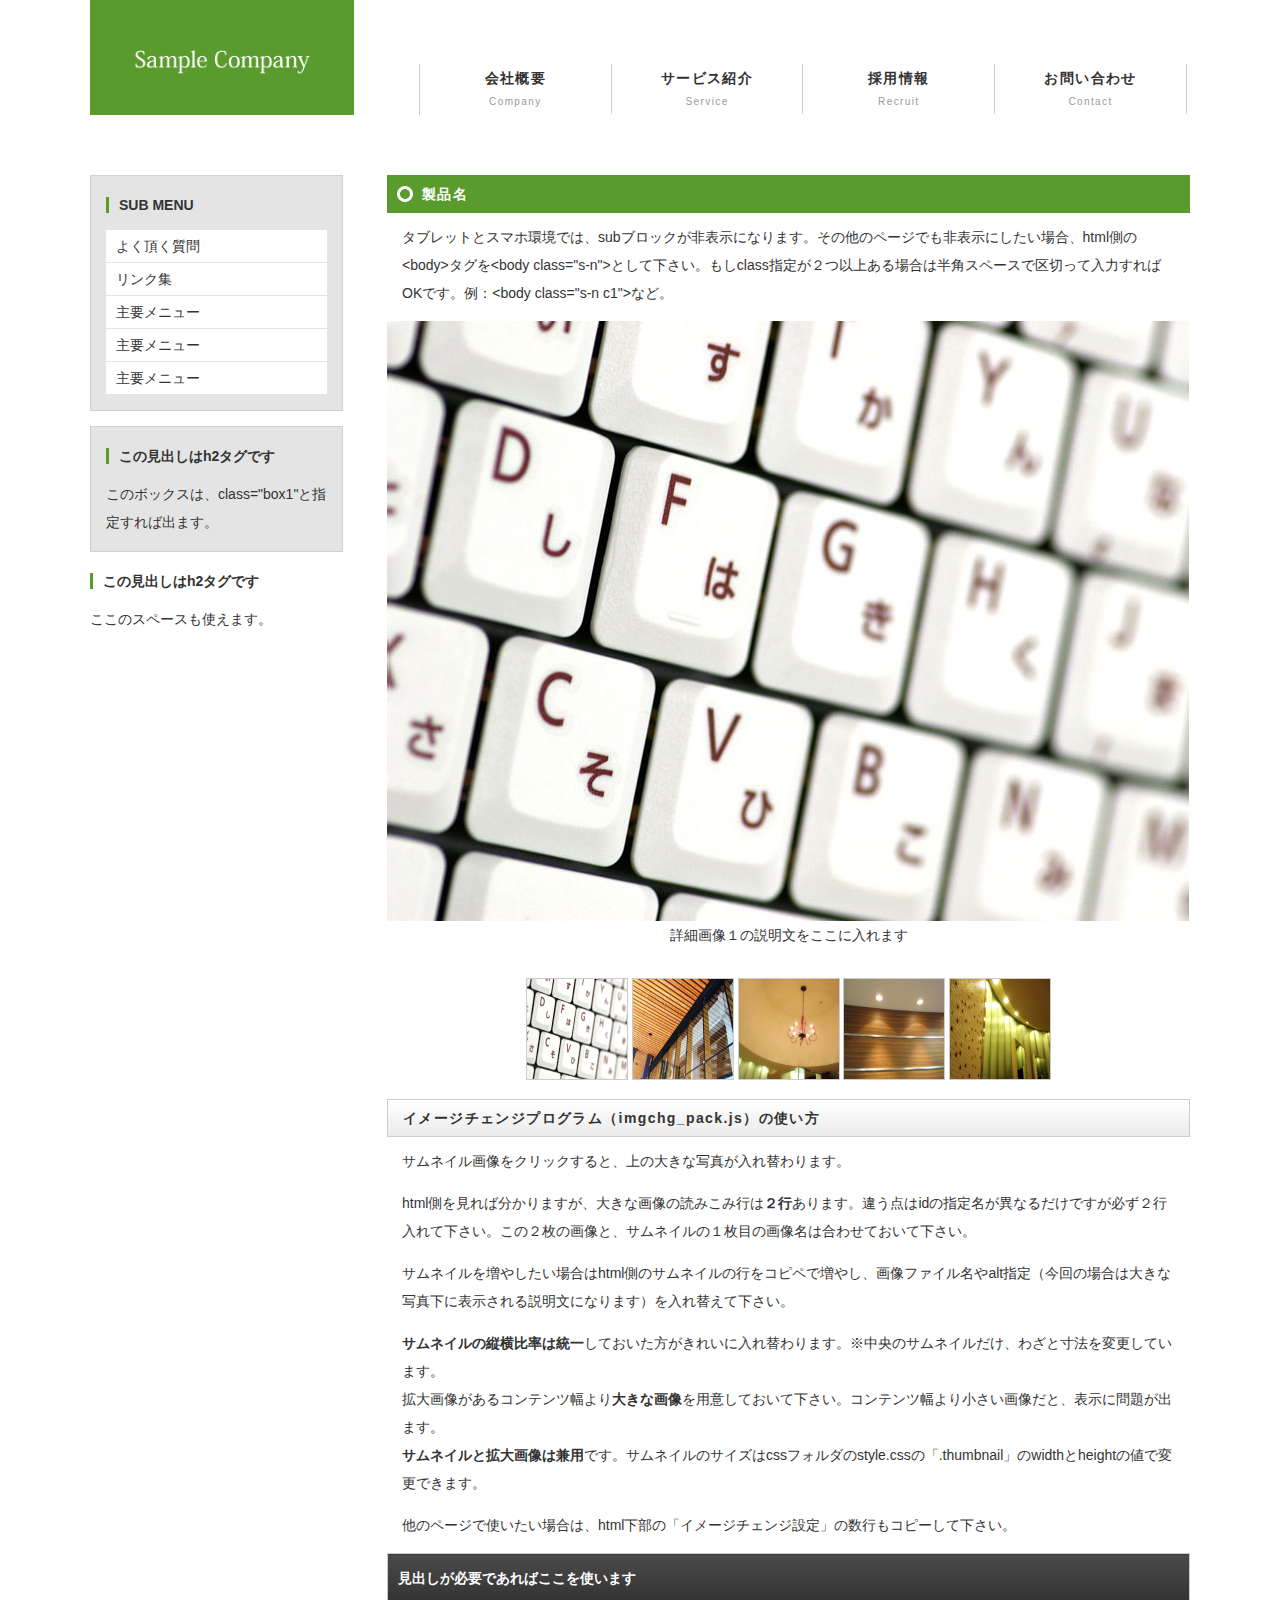
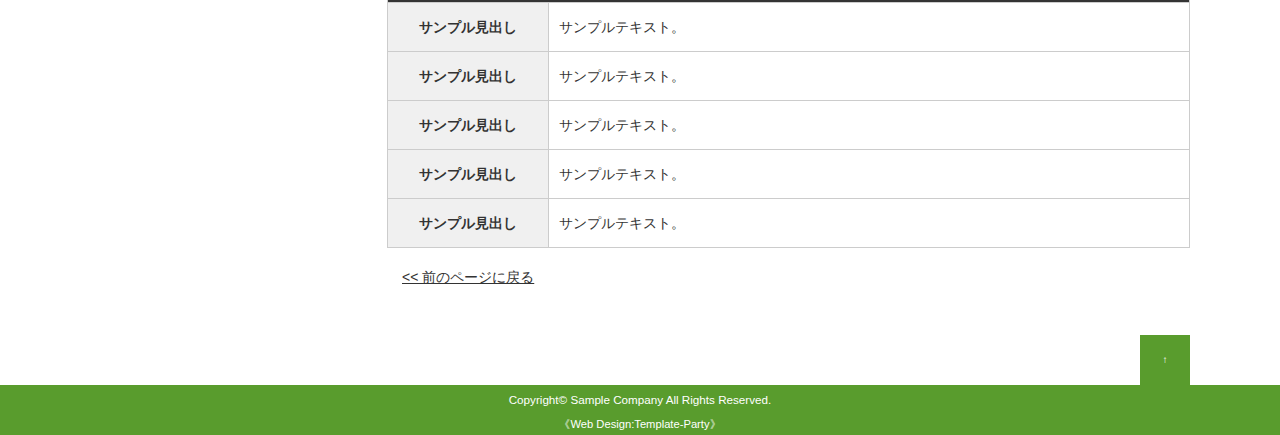
<file: service2.html>
<!DOCTYPE html>
<html lang="ja">
<head>
<meta charset="UTF-8">
<meta http-equiv="X-UA-Compatible" content="IE=edge">
<title>ビジネス・企業向け無料ホームページテンプレート tp_biz35</title>
<meta name="viewport" content="width=device-width, initial-scale=1">
<meta name="description" content="ここにサイト説明を入れます">
<meta name="keywords" content="キーワード１,キーワード２,キーワード３,キーワード４,キーワード５">
<link rel="stylesheet" href="css/style.css">
<!--[if lt IE 9]>
<script src="https://oss.maxcdn.com/html5shiv/3.7.2/html5shiv.min.js"></script>
<script src="https://oss.maxcdn.com/respond/1.4.2/respond.min.js"></script>
<![endif]-->
<script type="text/javascript" src="js/openclose.js"></script>
</head>

<body class="s-n">

<div id="container">

<header>
<h1 id="logo"><a href="index.html"><img src="images/logo.png" alt="Sample Company"></a></h1>
<!--大きな端末用（801px以上端末）メニュー-->
<nav id="menubar">
<ul>
<li><a href="company.html">会社概要<span>Company</span></a></li>
<li><a href="service.html">サービス紹介<span>Service</span></a></li>
<li><a href="recruit.html">採用情報<span>Recruit</span></a></li>
<li><a href="contact.html">お問い合わせ<span>Contact</span></a></li>
</ul>
</nav>
</header>

<!--小さな端末用（800px以下端末）メニュー-->
<nav id="menubar-s">
<ul>
<li><a href="company.html">会社概要<span>Company</span></a></li>
<li><a href="service.html">サービス紹介<span>Service</span></a></li>
<li><a href="recruit.html">採用情報<span>Recruit</span></a></li>
<li><a href="contact.html">お問い合わせ<span>Contact</span></a></li>
</ul>
</nav>

<div id="contents">

<div id="main">

<article>

<h2>製品名</h2>
<p>タブレットとスマホ環境では、subブロックが非表示になります。その他のページでも非表示にしたい場合、html側の&lt;body&gt;タグを&lt;body class=&quot;s-n&quot;&gt;として下さい。もしclass指定が２つ以上ある場合は半角スペースで区切って入力すればOKです。例：&lt;body class=&quot;s-n c1&quot;&gt;など。</p>

<figure id="item-image" class="mb15 c">
<img src="images/sample1_big.jpg" alt="写真の説明を入れます" id="item_image1">
<img src="images/sample1_big.jpg" alt="写真の説明を入れます" id="item_image2">
<p id="imgcaption">詳細画像１の説明文をここに入れます</p>
</figure>

<p class="c">
<img src="images/sample1_big.jpg" alt="詳細画像１の説明文をここに入れます" class="thumbnail">
<img src="images/sample2.jpg" alt="詳細画像２の説明文をここに入れます" class="thumbnail">
<img src="images/sample3.jpg" alt="詳細画像３の説明文をここに入れます" class="thumbnail">
<img src="images/sample4.jpg" alt="詳細画像４の説明文をここに入れます" class="thumbnail">
<img src="images/sample5.jpg" alt="詳細画像５の説明文をここに入れます" class="thumbnail">
</p>

<h3>イメージチェンジプログラム（imgchg_pack.js）の使い方</h3>
<p>サムネイル画像をクリックすると、上の大きな写真が入れ替わります。</p>
<p>html側を見れば分かりますが、大きな画像の読みこみ行は<strong>２行</strong>あります。違う点はidの指定名が異なるだけですが必ず２行入れて下さい。この２枚の画像と、サムネイルの１枚目の画像名は合わせておいて下さい。</p>
<p>サムネイルを増やしたい場合はhtml側のサムネイルの行をコピペで増やし、画像ファイル名やalt指定（今回の場合は大きな写真下に表示される説明文になります）を入れ替えて下さい。</p>
<p><strong>サムネイルの縦横比率は統一</strong>しておいた方がきれいに入れ替わります。※中央のサムネイルだけ、わざと寸法を変更しています。<br>
拡大画像があるコンテンツ幅より<strong>大きな画像</strong>を用意しておいて下さい。コンテンツ幅より小さい画像だと、表示に問題が出ます。<br>
<strong>サムネイルと拡大画像は兼用</strong>です。サムネイルのサイズはcssフォルダのstyle.cssの「.thumbnail」のwidthとheightの値で変更できます。</p>
<p>他のページで使いたい場合は、html下部の「イメージチェンジ設定」の数行もコピーして下さい。</p>

<table class="ta1">
<tr>
<th colspan="2" class="tamidashi">見出しが必要であればここを使います</th>
</tr>
<tr>
<th>サンプル見出し</th>
<td>サンプルテキスト。</td>
</tr>
<tr>
<th>サンプル見出し</th>
<td>サンプルテキスト。</td>
</tr>
<tr>
<th>サンプル見出し</th>
<td>サンプルテキスト。</td>
</tr>
<tr>
<th>サンプル見出し</th>
<td>サンプルテキスト。</td>
</tr>
<tr>
<th>サンプル見出し</th>
<td>サンプルテキスト。</td>
</tr>
</table>

</article>

<p><a href="javascript:history.back()">&lt;&lt; 前のページに戻る</a></p>

</div>
<!--/main-->

<div id="sub">

<nav class="box1">
<h2>SUB MENU</h2>
<ul class="submenu">
<li><a href="faq.html">よく頂く質問</a></li>
<li><a href="link.html">リンク集</a></li>
<li><a href="#">主要メニュー</a></li>
<li><a href="#">主要メニュー</a></li>
<li><a href="#">主要メニュー</a></li>
</ul>
</nav>

<div class="box1">
<h2>この見出しはh2タグです</h2>
<p>このボックスは、class="box1"と指定すれば出ます。</p>
</div>
<!--/box1-->

<h2>この見出しはh2タグです</h2>
<p>ここのスペースも使えます。</p>

</div>
<!--/sub-->

<p id="pagetop"><a href="#">↑</a></p>

</div>
<!--/contents-->

</div>
<!--/container-->

<footer>
<small>Copyright&copy; <a href="index.html">Sample Company</a> All Rights Reserved.</small>
<span class="pr">《<a href="http://template-party.com/" target="_blank">Web Design:Template-Party</a>》</span>
</footer>

<!-- イメージチェンジ設定 -->
<script type="text/javascript" src="js/imgchg_pack.js"></script>
<script type="text/javascript">
imgchg_start('item_image1', 'item_image2', 'thumbnail', 'imgcaption', 0);
</script>

<!--メニューの３本バー-->
<div id="menubar_hdr" class="close"><span></span><span></span><span></span></div>
<!--メニューの開閉処理条件設定　800px以下-->
<script type="text/javascript">
if (OCwindowWidth() <= 800) {
	open_close("menubar_hdr", "menubar-s");
}
</script>
</body>
</html>
</file>
<file: css/style.css>
@charset "utf-8";


/*PC・タブレット・スマホ共通設定
------------------------------------------------------------------------------------------------------------------------------------------------------*/

/*全体の設定
---------------------------------------------------------------------------*/
body {
	margin: 0px;
	padding: 0px;
	color: #333;	/*全体の文字色*/
	background: #fff;	/*背景色*/
	font-family: "ヒラギノ角ゴ Pro W3", "Hiragino Kaku Gothic Pro", "メイリオ", Meiryo, Osaka, "ＭＳ Ｐゴシック", "MS PGothic", sans-serif;	/*フォント種類*/
	font-size: 14px;	/*文字サイズ*/
	line-height: 2;		/*行間*/
	-webkit-text-size-adjust: none;
}
h1,h2,h3,h4,h5,p,ul,ol,li,dl,dt,dd,form,figure,form {margin: 0px;padding: 0px;font-size: 100%;}
ul {list-style-type: none;}
ol {padding-left: 40px;padding-bottom: 15px;}
img {border: none;max-width: 100%;height: auto;vertical-align: middle;}
table {border-collapse:collapse;font-size: 100%;border-spacing: 0;}
iframe {width: 100%;}


/*リンク（全般）設定
---------------------------------------------------------------------------*/
a {
	color: #333;	/*リンクテキストの色*/
	-webkit-transition: 0.5s;	/*マウスオン時の移り変わるまでの時間設定。0.5秒。*/
	transition: 0.5s;			/*同上*/
}
a:hover {
	color: #599c2d;			/*マウスオン時の文字色*/
	text-decoration: none;	/*マウスオン時に下線を消す設定。残したいならこの１行削除。*/
}

/*コンテナー（HPを囲むブロック）
---------------------------------------------------------------------------*/
#container {
	max-width: 1100px;	/*コンテナーの最大幅*/
	margin: 0 auto;
}

/*ヘッダー（サイト名ロゴが入ったブロック）
---------------------------------------------------------------------------*/
/*ヘッダーブロック*/
header {
	position: relative;
	margin-bottom: 30px;
}
/*ロゴ画像*/
#logo img {
	background: #599c2d;	/*背景色*/
	width: 16%;			/*幅*/
	padding: 50px 4% 40px;	/*上、左右、下へのロゴブロック内の余白*/
}

/*上部のメインメニュー
---------------------------------------------------------------------------*/
/*メニューブロックの設定*/
#menubar {
	position: absolute;
	right: 0px;		/*ヘッダーブロックに対して右から0pxの場所に配置*/
	bottom: 0px;	/*ヘッダーブロックに対して下から0pxの場所に配置*/
	width: 70%;		/*幅。上のロゴ画像のwidth（16%）とpadding（4%）を合計した数字が100%を超えないように。*/
	border-left: 1px solid #ccc;	/*左側の線の幅、線種、色*/
}
/*メニュー１個ごとの設定*/
#menubar li,
#menubar-s li {
	float: left;
	width: 24.9%;			/*メニュー幅。４個なので25%でいいのですが、古いブラウザで段落ちするので念のため24.9にしました。*/
}
#menubar li a,
#menubar-s li a {
	text-decoration: none;
	display: block;
	text-align: center;	/*文字をセンタリング*/
	font-weight: bold;		/*太字にする設定。標準がいいならこの行削除。*/
	letter-spacing: 0.1em;	/*文字間隔を少し広めにとる設定。標準がいいならこの行削除。*/
	border-right: 1px solid #ccc;	/*右側の線の幅、線種、色*/
	border-bottom: 3px solid transparent;	/*下線の幅、線種、色。transparentは透明の事。*/
}
/*マウスオン時と、現在表示中(current)メニューの設定*/
#menubar li a:hover,
#menubar li.current a {
	border-bottom: 3px solid #599c2d;	/*下線の幅、線種、色*/
}
/*英語表記の設定*/
#menubar a span,
#menubar-s a span {
	display: block;
	font-size: 10px;	/*文字サイズ*/
	font-weight: normal;/*太字を標準に戻す設定。*/
	color: #999;		/*文字色*/
}
/*小さい端末用(画面幅800px以下)メニューを表示させない*/
#menubar-s {
	display: none;
}
/*３本バーアイコンを表示させない*/
#menubar_hdr {
	display: none;
}

/*コンテンツ（mainとsubを囲むブロック）
---------------------------------------------------------------------------*/
#contents {
	padding-top: 30px;	/*上に空ける余白*/
}

/*メインコンテンツ（右側ブロック）
---------------------------------------------------------------------------*/
#main {
	float: right;	/*右側に流し込み*/
	width: 73%;	/*コンテンツ幅*/
	padding-bottom: 30px;
}
/*mainコンテンツのh2タグの設定*/
#main h2 {
	clear: both;
	margin-bottom: 15px;
	color: #FFF;		/*文字色*/
	background: #599c2d url(../images/mark1.png) no-repeat 10px center;	/*背景色、背景画像の読み込み*/
	padding: 5px 5px 5px 35px;	/*上、右、下、左への余白*/
	letter-spacing: 0.1em;	/*文字間隔を少し広めにとる設定。標準がいいならこの行削除。*/
}
/*mainコンテンツのh3タグの設定*/
#main h3 {
	clear: both;
	margin-bottom: 15px;
	background: #FFF;	/*背景色（古いブラウザだとここの色のみが出ます）*/
	background: -webkit-linear-gradient(#FFF, #ebebeb);	/*グラデーション*/
	background: linear-gradient(#FFF, #ebebeb);			/*同上*/
	padding: 4px 15px;		/*上下、左右への余白*/
	border: 1px solid #ccc;	/*枠線の幅、線種、色*/
	letter-spacing: 0.1em;	/*文字間隔を少し広めにとる設定。標準がいいならこの行削除。*/
}
/*メインコンテンツのp(段落)タグ設定*/
#main p {
	padding: 0px 15px 14px;	/*上、左右、下への余白*/
}
#main h2 + p,
#main h3 + p {
	margin-top: -5px;
}

/*サービス紹介ページの各ブロック
---------------------------------------------------------------------------*/
/*各ボックスの設定*/
#main .list {
	border: 1px solid #bcbcbc;	/*枠線の幅、線種、色*/
	margin-bottom: 15px;	/*ボックスの下に空ける余白*/
	background: -webkit-linear-gradient(#FFF, #ebebeb);	/*グラデーション*/
	background: linear-gradient(#FFF, #ebebeb);			/*同上*/
	-webkit-box-shadow: 0px 2px 5px #CCC, 0px 0px 1px 1px #FFF inset;	/*影の設定。右・下・ぼかし幅・色の設定, ＋内側への影を右・下・ぼかし幅・色を設定*/
	box-shadow: 0px 2px 5px #CCC, 0px 0px 1px 1px #FFF inset;			/*同上*/
	position: relative;
	overflow: hidden;
}
#main .list a {
	padding: 3%;	/*ボックス内の余白*/
	text-decoration: none;
	display: block;
	overflow: hidden;
}
/*マウスオン時のボックス*/
#main .list a:hover {
	background: #fff;	/*背景色*/
}
/*ボックス内の段落タグ設定*/
#main .list p {
	padding: 0px;
}
/*ボックス内の写真設定*/
#main .list figure img {
	float: left;	/*画像を左へ回り込み*/
	width: 20%;		/*写真の幅*/
	background: #FFF;	/*画像の背景色。ここでは枠線と画像の間の色になります。*/
	padding: 1%;			/*余白。ここに上の行で設定した背景色が出ます。*/
	border: 1px solid #CCC;	/*枠線の幅、線種、色*/
	margin-right: 1%;
}
/*ボックス内のh4タグ設定*/
#main .list h4 {
	margin-bottom: 0.5em;
	color: #599c2d;		/*文字色*/
	border-bottom: 1px solid #CCC;	/*下線の幅、線種、色*/
}
/*ボックス内のh4タグの１文字目への設定*/
#main .list h4::first-letter {
	border-left: 3px solid #599c2d;	/*左側の線の幅、線種、色*/
	padding-left: 10px;	/*線と文字との余白*/
}
/*h4タグ直下に画像がある場合の段落タグ設定*/
#main .list h4 + figure ~ p {
	margin-left: 24%;	/*左側の写真幅とのバランスをとって設定*/
}
/*h4タグ直下に画像がある場合のtableタグ設定*/
#main .list h4 + figure ~ table {
	margin-left: 24%;	/*左側の写真幅とのバランスをとって設定*/
	width: 75%;			/*テーブル幅*/
}

/*一覧ページの各物件ボックス内のテーブル
---------------------------------------------------------------------------*/
#main .list table {
	font-size: 12px;	/*文字サイズ*/
	background: #FFF;	/*背景色*/
	width: 100%;		/*テーブル幅*/
	margin-bottom: 5px;
}
#main .list table,
#main .list table td,
#main .list table th{
	border: 1px solid #bcbcbc;	/*枠線の幅、線種、色*/
}
#main .list table td,
#main .list table th{
	padding: 1%;	/*テーブル内の余白*/
}
/*色のついた見出しブロック*/
#main .list table th{
	width: 18%;		/*幅*/
	text-align: center;		/*文字をセンタリング*/
	font-weight: normal;	/*デフォルトの太字を標準にする設定*/
	background: #dfe0c8;	/*背景色*/
}
/*白い説明用ブロック*/
#main .list table td {
	width: 30%;	/*幅*/
}

/*商品詳細ページの画像切り替え
---------------------------------------------------------------------------*/
/*大きな画像のボックスと説明文を入れるボックス*/
#item-image {
	position: relative;
}
/*大きな画像の１行目*/
#item-image #item_image1 {
	z-index:2;
	position:relative;
	overflow:hidden;
}
/*大きな画像の２行目*/
#item-image #item_image2 {
	z-index:1;
	position:absolute;
	left:0px;
	top:0px;
	overflow:hidden;
}
/*サムネイル画像*/
.thumbnail {
	width: 100px;	/*画像の幅*/
	height: 100px;	/*画像の高さ*/
	border: 1px solid #ccc;	/*枠線の幅、線種、色*/
	margin-bottom: 5px;
}
.thumbnail:hover {
	border: 1px solid #000;	/*マウスオン時の枠線の幅、線種、色*/
}

/*サブコンテンツ（左側ブロック）
---------------------------------------------------------------------------*/
#sub {
	float: left;	/*左側に回り込み*/
	width: 23%;	/*サブコンテンツ幅*/
	padding-bottom: 30px;
}
/*subコンテンツ内のh2タグ設定*/
#sub h2 {
	padding-bottom: 10px;		/*下への余白*/
}
/*subコンテンツのh2タグの１文字目への設定*/
#sub h2::first-letter {
	border-left: 3px solid #599c2d;	/*左側のアクセント用ラインの幅、線種、色*/
	padding-left: 10px;	/*アクセントラインと文字の間にとる余白*/
}

/*サブコンテンツ内のメニュー
---------------------------------------------------------------------------*/
/*メニュー全体の設定*/
#sub ul.submenu {
	margin-bottom: 15px;	/*メニューブロックの下に空けるスペース*/
	border-top: solid 1px #e4e4e4;	/*上の線の線種、幅、色*/
}
/*メニュー１個ごとの設定*/
#sub ul.submenu li {
	background: #fff;	/*背景色*/
	border-bottom: solid 1px #e4e4e4;	/*下の線の線種、幅、色*/
}
#sub ul.submenu li a {
	text-decoration: none;
	display: block;
	padding: 2px 10px;	/*メニュー内の余白。上下、左右への設定。*/
	-webkit-transition: 0.5s;	/*マウスオン時の移り変わるまでの時間設定。0.5秒。*/
	transition: 0.5s;			/*同上*/
}
#sub ul.submenu li a:hover {
	background: #599c2d;	/*背景色*/
	color: #fff;			/*文字色*/
}

/*サブコンテンツ内のbox1
---------------------------------------------------------------------------*/
#sub .box1 {
	padding: 15px;			/*ボックス内の余白*/
	margin-bottom: 15px;	/*ボックスの下に空けるスペース*/
	background: #e4e4e4;	/*背景色*/
	border: solid 1px #d1d1d1;	/*線の線種、幅、色*/
}
/*box1内のメニューの設定*/
#sub .box1 ul.submenu {
	margin-bottom: 0px;
}

/*フッター設定
---------------------------------------------------------------------------*/
footer {
	width: 100%;
	margin: 0px auto;
	clear: both;
	text-align: center;
	background: #599c2d;	/*背景色*/
	color: #fff;			/*文字色*/
}
footer .pr {
	display: block;
	font-size: 80%;
}
footer a {
	text-decoration: none;
	color: #fff;			/*文字色*/
}

/*トップページ内「更新情報・お知らせ」ブロック
---------------------------------------------------------------------------*/
/*ブロック全体の設定*/
#new {
	margin-bottom: 15px;
}
#new dl{
	overflow: auto;	/*高さ指定を超えるとiframe風にスクロールが出る設定。全部表示させたいならこの行と下のheightの行を削除。*/
	height: 150px;	/*ボックスの高さ*/
	padding-left: 15px;
}
/*日付設定*/
#new dt {
	font-weight: bold;	/*太字にする設定。標準がいいならこの行削除。*/
	float: left;
	width: 8em;
}
/*記事設定*/
#new dd {
	border-bottom: 1px solid #ccc;	/*下線の幅、線種、色*/
	padding-left: 8em;
}

/*テーブル１
---------------------------------------------------------------------------*/
.ta1 {
	width: 100%;
	margin-bottom: 15px;
	background: #fff;	/*背景色*/
}
.ta1, .ta1 td, .ta1 th{
	border: 1px solid #CCC;	/*テーブルの枠線の幅、線種、色*/
	line-height: 2;
}
/*テーブル１行目に入った見出し部分*/
.ta1 th.tamidashi{
	width: auto;
	text-align: left;
	color: #FFF;	/*文字色*/
	background: #333;	/*背景色（古いブラウザだとここの色のみが出ます）*/
	background: -webkit-linear-gradient(#4b4b4b, #333);	/*グラデーション*/
	background: linear-gradient(#4b4b4b, #333);			/*同上*/
}
/*テーブル内の左側*/
.ta1 th{
	width: 140px;
	padding: 10px;
	text-align: center;
	background: #f0f0f0;	/*背景色*/
}
/*テーブル内の右側*/
.ta1 td{
	padding: 10px;
}

/*inputボタンの設定
---------------------------------------------------------------------------*/
input[type="submit"],
input[type="button"],
input[type="reset"] {
	width: 250px;	/*ボタン幅*/
	padding: 10px;	/*ボタン内の余白*/
	margin-bottom: 20px;
	border-radius: 30px;	/*角丸のサイズ*/
	background: #e5e5e5;	/*背景色（古いブラウザだとここの色のみが出ます）*/
	background: -webkit-linear-gradient(#FFF, #e5e5e5);	/*グラデーション*/
	background: linear-gradient(#FFF, #e5e5e5);			/*同上*/
	font-size: 16px;	/*文字サイズ*/
	letter-spacing: 0.1em;	/*文字間隔を少し広くする設定*/
	border: 1px solid #999;	/*枠線の幅、線種、色*/
}
/*ボタンのマウスオン時の設定*/
input[type="submit"]:hover,
input[type="button"]:hover,
input[type="reset"]:hover {
	background: #FFF;	/*背景色（古いブラウザだとここの色のみが出ます）*/
	background: -webkit-linear-gradient(#e5e5e5, #FFF);	/*グラデーション*/
	background: linear-gradient(#e5e5e5, #FFF);			/*同上*/
}

/*PAGE TOP設定
---------------------------------------------------------------------------*/
#pagetop {
	clear: both;
}
#pagetop a {
	color: #FFF;		/*文字色*/
	font-size: 10px;	/*文字サイズ*/
	background: #599c2d;	/*背景色*/
	text-decoration: none;
	text-align: center;
	width: 50px;		/*幅*/
	line-height: 50px;	/*高さ*/
	display: block;
	float: right;
}
/*マウスオン時*/
#pagetop a:hover {
	background-color: #666;	/*背景色*/
	color: #FFF;			/*文字色*/
}

/*一覧ページのボックス右下のオプションマーク
（CMSの場合は管理ページの「オプション1」～のプルダウンと、setup.phpの「オプション選択肢」に関連します）
---------------------------------------------------------------------------*/
.option1 {
	font-size: 10px;
	color: #FFF;
	background: #F00;
	text-align: center;
	display: block;
	width: 120px;
	position: absolute;
	right: 0px;
	bottom: 0px;
	-webkit-transform: rotate(-45deg) translate(37px,10px);
	-ms-transform: rotate(-45deg) translate(37px,10px);
	transform: rotate(-45deg) translate(37px,10px);
}
h2 span.option1 {
	width: auto;
	padding: 0px 5px;
	position: static;
	-webkit-transform: none;
	-ms-transform: none;
	transform: none;
	display: inline-block;
}
.option2 {
	font-size: 10px;
	color: #FFF;
	background: #069;
	text-align: center;
	display: block;
	width: 120px;
	position: absolute;
	right: 0px;
	bottom: 0px;
	-webkit-transform: rotate(-45deg) translate(37px,10px);
	-ms-transform: rotate(-45deg) translate(37px,10px);
	transform: rotate(-45deg) translate(37px,10px);
}
h2 span.option2 {
	width: auto;
	padding: 0px 5px;
	position: static;
	-webkit-transform: none;
	-ms-transform: none;
	transform: none;
	display: inline-block;
}

/*FAQ・LINK共通設定
---------------------------------------------------------------------------*/
.faq, 
.link {
	padding: 0px 15px;
}
/*質問（又はサイト名）の設定*/
.faq dt,
.link dt {
	color: #599c2d;	/*文字色*/
	font-weight: bold;	/*太字*/
	padding-top: 15px;
}
/*回答（又は説明部分）の設定*/
.faq dd,
.link dd {
	border-bottom: 1px solid #ccc;	/*下線の幅、線種、色*/
	overflow: hidden;
	padding-bottom: 15px;
}

/*トップページのNEWアイコン
---------------------------------------------------------------------------*/
.newicon {
	background: #F00;
	color: #FFF;
	font-size: 10px;
	padding: 0px 5px;
	border-radius: 2px;
	margin: 0px 5px;
}

/*その他
---------------------------------------------------------------------------*/
.look {color:#fff;background: #666;padding:5px;border-radius: 4px;}
.mb15,.mb1em {margin-bottom: 15px;}
.clear {clear: both;}
ul.disc {padding: 0em 25px 1em;list-style: disc;}
.color1 {color: #599c2d !important;}
.pr {font-size: 10px;}
.wl {width: 96%;}
.ws {width: 50%;}
.c {text-align: center;}
.r {text-align: right;}
.l {text-align: left;}
img.fr {float: right;margin-left: 10px;margin-bottom: 10px;width: 30%;}
img.fl {float: left;margin-right: 10px;margin-bottom: 10px;width: 30%;}
.big1 {font-size: 30px;letter-spacing: 0.2em;}
.mini1 {font-size: 11px;}
.sh{display:none;}
.dn{display:none;}



/*画面幅1200px以下の設定
------------------------------------------------------------------------------------------------------------------------------------------------------*/
@media screen and (max-width:1200px){

/*コンテナー（HPを囲むブロック）
---------------------------------------------------------------------------*/
#container {
	margin: 0 3%;
}

}

/*画面幅800px以下の設定
------------------------------------------------------------------------------------------------------------------------------------------------------*/
@media screen and (max-width:800px){

/*ヘッダー（サイト名ロゴが入ったブロック）
---------------------------------------------------------------------------*/
/*ロゴ画像*/
#logo img {
	width: 25%;		/*幅*/
}

/*メインメニュー
---------------------------------------------------------------------------*/
/*メニューブロックの設定*/
#menubar-s {
	display: block;	/*小さい端末用(画面幅800px以下)メニューを非表示から表示に切り替える*/
	width: 100%;
	overflow: hidden;
	border-left: 1px solid #ccc;	/*左側の線の幅、線種、色*/
	border-top: 1px solid #ccc;		/*上の線の幅、線種、色*/
	margin-bottom: 30px;	/*メニューブロックの下にあけるスペース*/
}
/*メニュー１個あたりの設定*/
#menubar-s li {
	width: 50%;		/*幅*/
}
#menubar-s li a {
	border-bottom: 1px solid #ccc;	/*下の線の幅、線種、色*/
	padding: 10px 0px;
}
/*大きな端末用(画面幅801px以上)メニューを非表示にする*/
#menubar {
	display: none;
}

/*３本バーアイコン設定
---------------------------------------------------------------------------*/
/*３本バーブロック*/
#menubar_hdr {
	display: block;
	z-index: 20;
	position: absolute;
	top: 25px;	/*上から25pxの場所に配置*/
	right: 3%;	/*右から3%の場所に配置*/
	width: 30px;	/*幅*/
	border: 1px solid #333;	/*枠線の幅、線種、色*/
	padding: 12px 10px 5px;	/*上、左右、下へのボックス内余白*/
}
/*３本のバー（1本あたり）*/
#menubar_hdr span {
	display: block;
	border-top: 3px solid #333;	/*枠線の幅、線種、色*/
	margin-bottom: 7px;	/*バー同士の余白*/
}

/*main,subコンテンツ
---------------------------------------------------------------------------*/
#main, #sub {
	float: none;
	width: auto;
}

/*トップページ内「更新情報・お知らせ」ブロック
---------------------------------------------------------------------------*/
section#new h2.open {
	background: url(../images/btn_minus.png) no-repeat right center/34px 34px, url(../images/mark1.png) no-repeat 10px center, #599c2d;		/*マイナスアイコンと背景画像など*/
}
section#new h2.close {
	background: url(../images/btn_plus.png) no-repeat right center/34px 34px, url(../images/mark1.png) no-repeat 10px center, #599c2d;		/*プラスアイコンと背景画像など*/
}

/*その他
---------------------------------------------------------------------------*/
body.s-n #sub {display: none;}

}



/*画面幅480px以下の設定
------------------------------------------------------------------------------------------------------------------------------------------------------*/
@media screen and (max-width:480px){

/*ヘッダー（サイト名ロゴが入ったブロック）
---------------------------------------------------------------------------*/
/*ヘッダーブロック*/
header {
	margin-bottom: 10px;
}
/*ロゴ画像*/
#logo img {
	width: 40%;		/*幅*/
	padding: 40px 4% 30px;	/*上、左右、下へのロゴブロック内の余白*/
}

/*メインメニュー
---------------------------------------------------------------------------*/
/*メニューブロックの設定*/
#menubar-s {
	margin-bottom: 10px;	/*メニューブロックの下にあけるスペース*/
}
/*メニュー１個あたりの設定*/
#menubar-s li {
	width: 100%;		/*幅*/
}

/*コンテンツ（mainとsubを囲むブロック）
---------------------------------------------------------------------------*/
#contents {
	padding-top: 10px;	/*上に空ける余白*/
}

/*サービス紹介ページの各ブロック
---------------------------------------------------------------------------*/
/*ボックス内の段落タグ設定*/
#main .list p {
	margin-left: 0;
}
/*ボックス内の写真設定*/
#main .list figure img {
	float: none;
	width: 100%;
	box-sizing: border-box;
	-moz-box-sizing: border-box;
	-webkit-box-sizing: border-box;
	margin-bottom: 10px;
}
/*h4タグ直下に画像がある場合の段落タグ設定*/
#main .list h4 + figure ~ p {
	margin-left: 0;
}
/*h4タグ直下に画像がある場合のtableタグ設定*/
#main .list h4 + figure ~ table {
	margin-left: 0;
	width: 100%;
}

/*テーブル１
---------------------------------------------------------------------------*/
.ta1 {
	width: 100%;
}
/*テーブル内の左側の見出し部分*/
.ta1 th{
	width: 100px;
	padding: 2px;
}
.ta1 th img {
	width: 100%;
}
/*テーブル内の右側*/
.ta1 td{
	width: auto;
	padding: 2px;
}

/*その他
---------------------------------------------------------------------------*/
.ws,.wl {width: 95%;}

}
</file>
